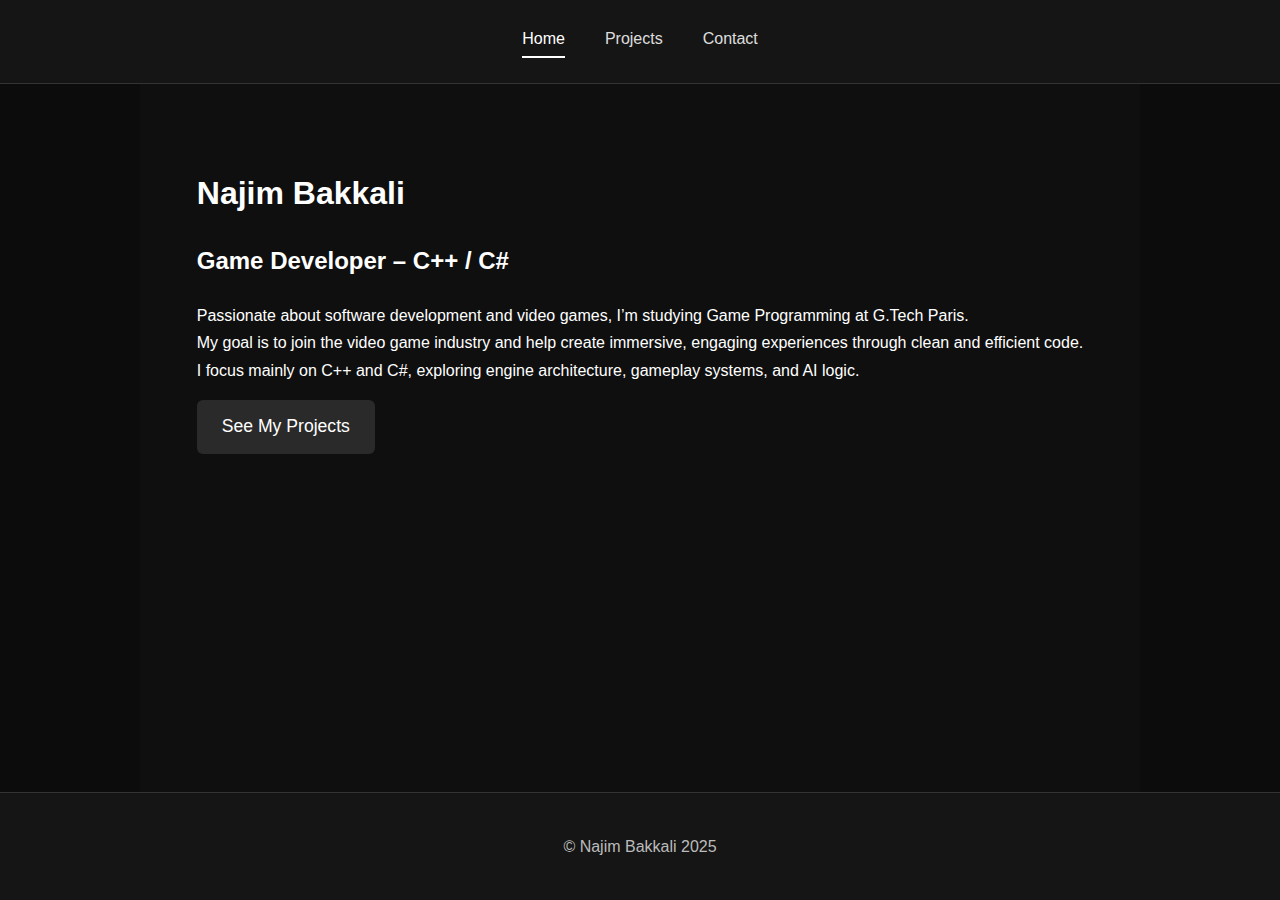
<file: index.html>
<!DOCTYPE html>
<html lang="en">
<head>
    <meta charset="UTF-8">
    <meta name="viewport" content="width=device-width, initial-scale=1.0">
    <title>Najim Bakkali | Game Developer</title>
    <link rel="stylesheet" href="css/style.css">
</head>
<body>
    <nav>
        <a href="index.html" class="active">Home</a>
        <a href="projects.html">Projects</a>
        <a href="contact.html">Contact</a>
    </nav>

    <main>
        <h1>Najim Bakkali</h1>
        <h2>Game Developer – C++ / C#</h2>
        <p>
            Passionate about software development and video games, I’m studying Game Programming at G.Tech Paris.<br>
            My goal is to join the video game industry and help create immersive, engaging experiences through clean and efficient code.<br>
            I focus mainly on C++ and C#, exploring engine architecture, gameplay systems, and AI logic.
        </p>
        <a href="projects.html" class="btn">See My Projects</a>
    </main>

    <footer>
        © Najim Bakkali 2025
    </footer>
</body>
</html>
</file>
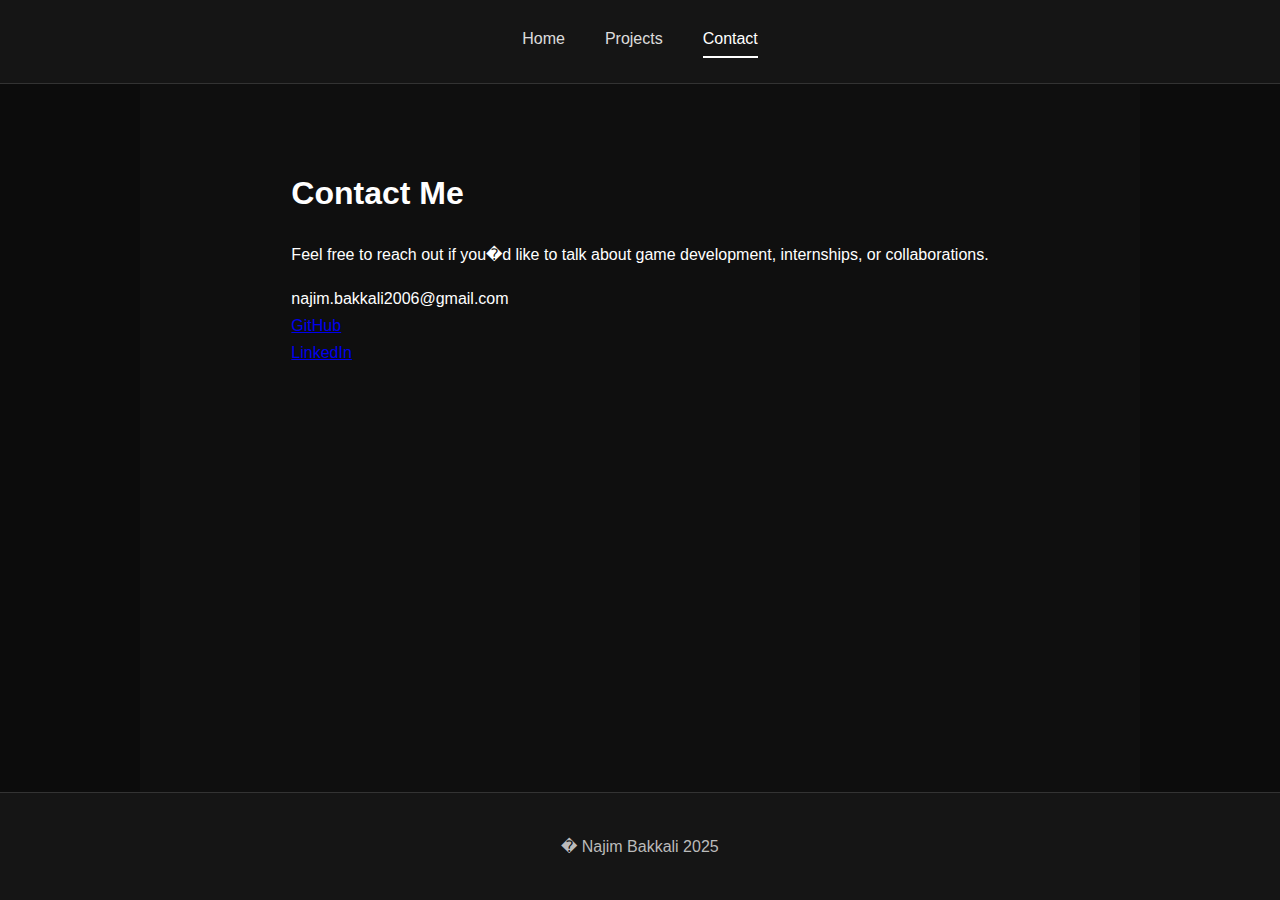
<file: contact.html>
<!DOCTYPE html>
<html lang="en">
<head>
    <meta charset="UTF-8" />
    <meta name="viewport" content="width=device-width, initial-scale=1.0" />
    <title>Contact | Najim Bakkali</title>
    <link rel="stylesheet" href="css/style.css" />
</head>
<body>
    <nav>
        <a href="index.html">Home</a>
        <a href="projects.html">Projects</a>
        <a href="contact.html" class="active">Contact</a>
    </nav>

    <main>
        <h1>Contact Me</h1>
        <p>
            Feel free to reach out if you�d like to talk about game development, internships, or collaborations.
        </p>
        <p>
            najim.bakkali2006@gmail.com<br>
            <a href="https://github.com/Najimandroid" target="_blank">GitHub</a><br>
            <a href="https://linkedin.com/in/najimbakkali" target="_blank">LinkedIn</a>
        </p>
    </main>
    <script>
        window.addEventListener('load', () => {
            document.body.classList.add('loaded');
        });
    </script>

    <footer>
        � Najim Bakkali 2025
    </footer>
</body>
</html>
</file>
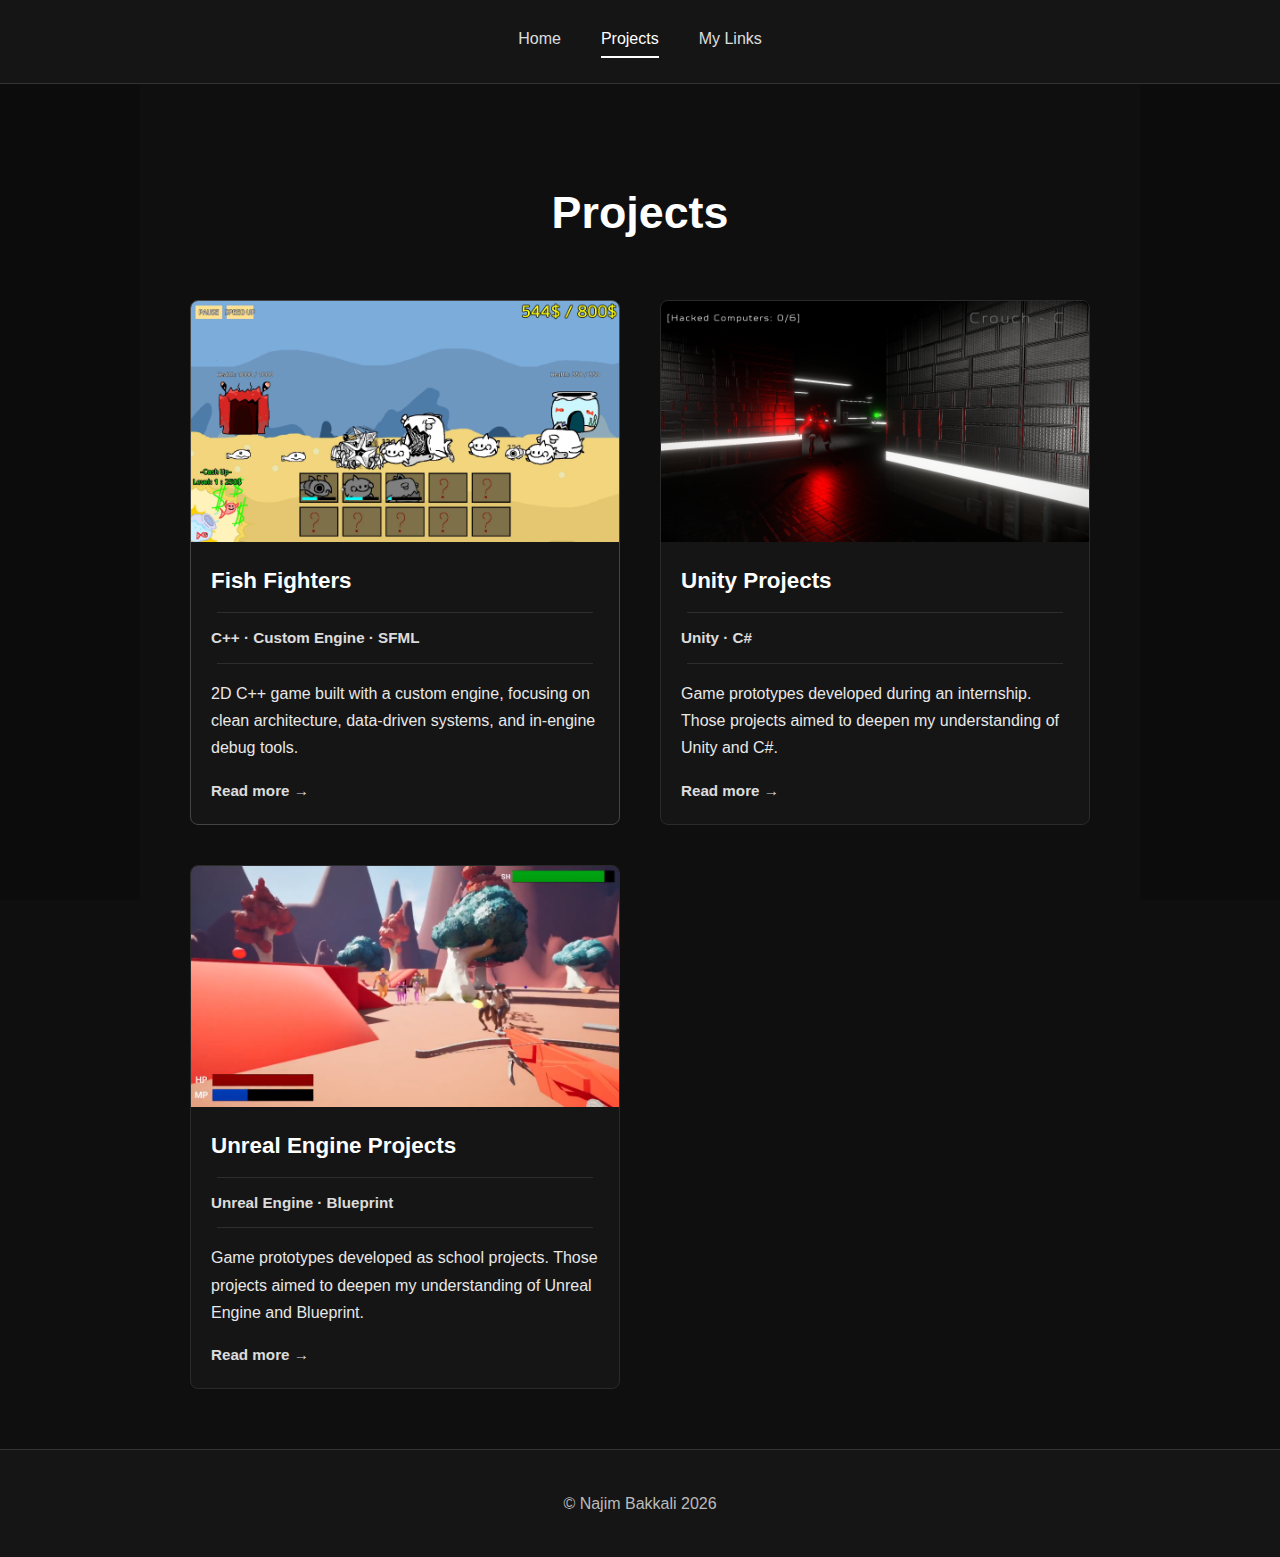
<file: projects.html>
<!DOCTYPE html>
<html lang="en">
<head>
    <meta charset="UTF-8">
    <meta name="viewport" content="width=device-width, initial-scale=1.0">
    <title>Projects | Najim Bakkali</title>
    <link rel="stylesheet" href="css/style.css">
</head>
<body>

    <nav>
        <a href="index.html">Home</a>
        <a href="projects.html" class="active">Projects</a>
        <a href="links.html">My Links</a>
    </nav>

    <main>
        <h1 class="project-title">Projects</h1>

        <section class="project-list">

            <!-- ================= PROJECT : FISH FIGHTERS ================= -->
            <a href="projects/project-fishfighters.html" class="project-card featured-project">
                <div class="project-thumbnail">
                    <img src="img/fishfighters_1.png" alt="Fish Fighters gameplay screenshot">
                </div>

                <div class="project-content">
                    <h3>Fish Fighters</h3>

                    <div class="project-divider"></div>

                    <div class="project-tech">
                        C++ · Custom Engine · SFML
                    </div>

                    <div class="project-divider"></div>

                    <p class="project-description">
                        2D C++ game built with a custom engine, focusing on clean architecture,
                        data-driven systems, and in-engine debug tools.
                    </p>

                    <span class="project-link">
                        Read more →
                    </span>
                </div>
            </a>

            <!-- ================= PROJECT : UNITY ================= -->
            <a href="projects/project-unity.html" class="project-card">
                <div class="project-thumbnail">
                    <img src="img/hacknescape_3.png" alt="Hack 'N Escape Screenshot">
                </div>

                <div class="project-content">
                    <h3>Unity Projects</h3>

                    <div class="project-divider"></div>

                    <div class="project-tech">
                        Unity · C#
                    </div>

                    <div class="project-divider"></div>

                    <p class="project-description">
                        Game prototypes developed during an internship. Those projects aimed
                        to deepen my understanding of Unity and C#.
                    </p>

                    <span class="project-link">
                        Read more →
                    </span>
                </div>
            </a>

            <!-- ================= PROJECT : UNREAL ================= -->
            <a href="projects/project-unreal.html" class="project-card">
                <div class="project-thumbnail">
                    <img src="img/arenashooter_1.png" alt="Arena Shooter Prototype Screenshot">
                </div>

                <div class="project-content">
                    <h3>Unreal Engine Projects</h3>

                    <div class="project-divider"></div>

                    <div class="project-tech">
                        Unreal Engine · Blueprint
                    </div>

                    <div class="project-divider"></div>

                    <p class="project-description">
                        Game prototypes developed as school projects. Those projects aimed
                        to deepen my understanding of Unreal Engine and Blueprint.
                    </p>

                    <span class="project-link">
                        Read more →
                    </span>
                </div>
            </a>

        </section>
    </main>

    <footer>
        © Najim Bakkali 2026
    </footer>

</body>
</html>
</file>
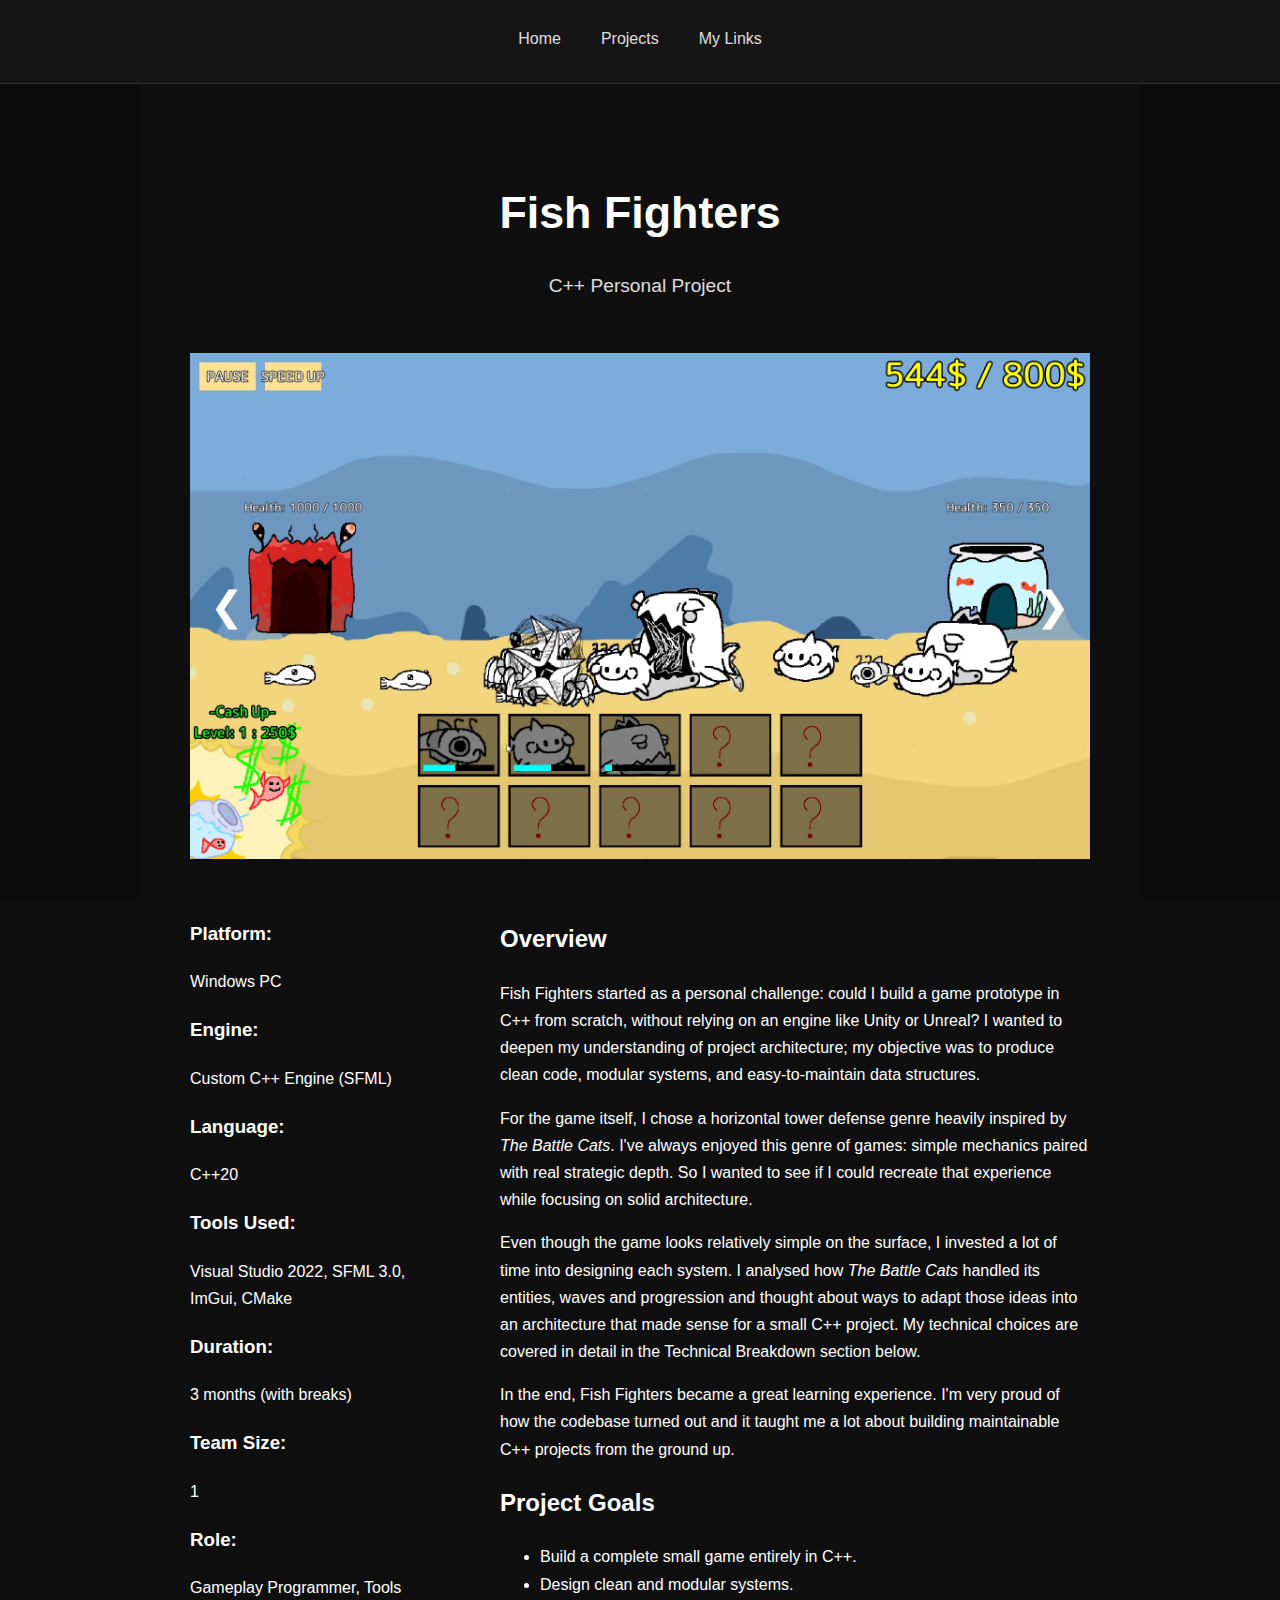
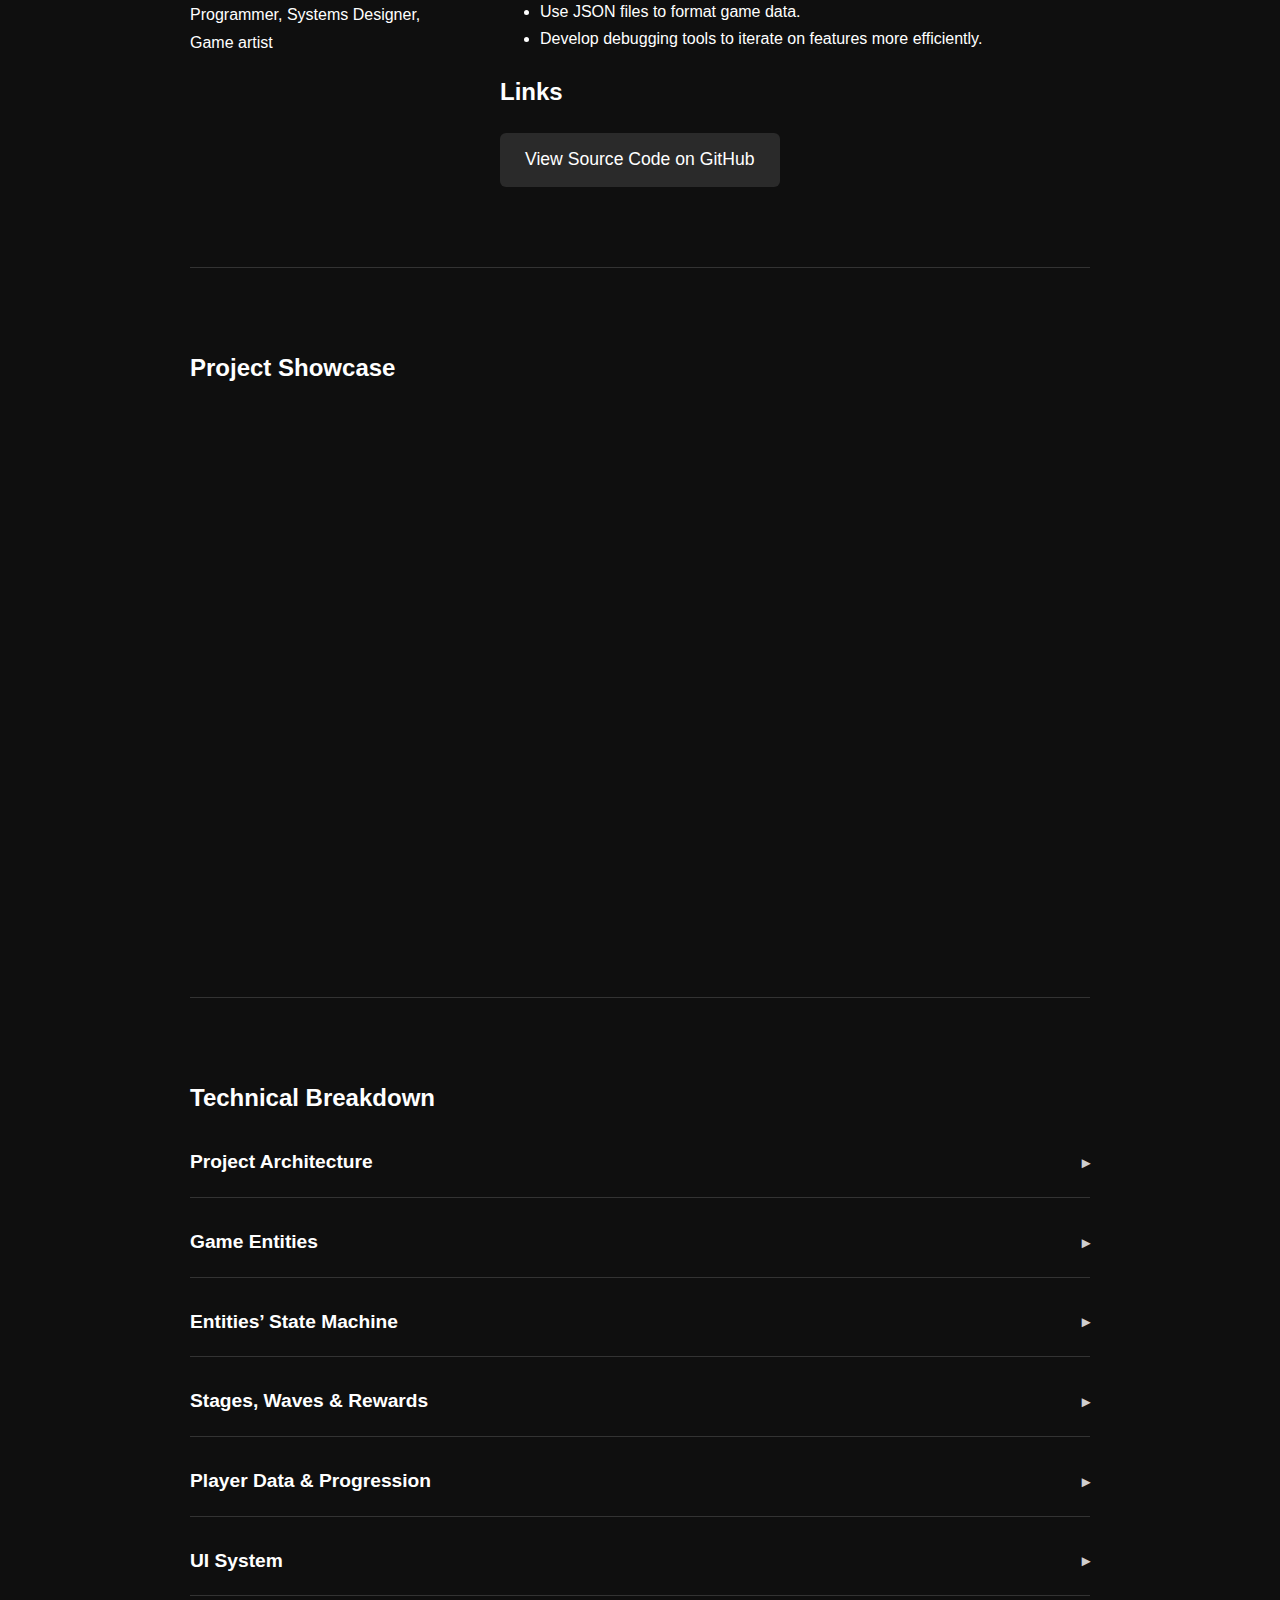
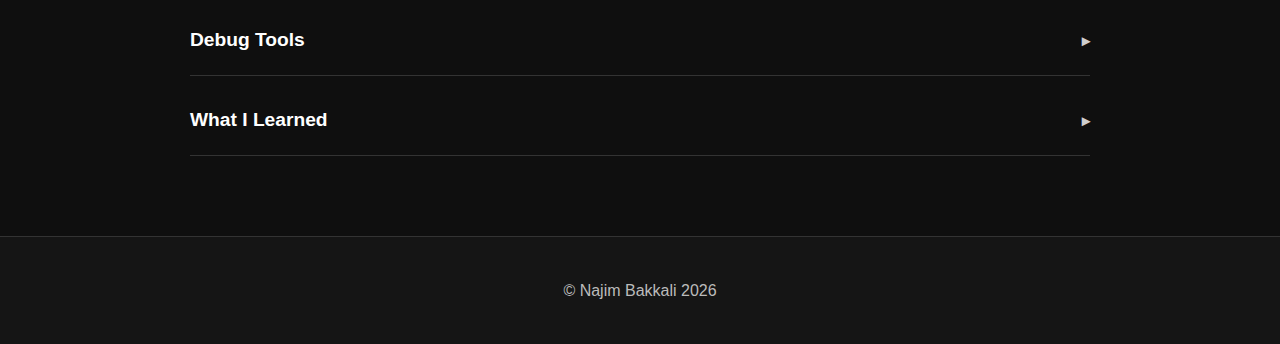
<file: projects/project-fishfighters.html>
<!DOCTYPE html>
<html lang="en">
<head>
    <meta charset="UTF-8">
    <meta name="viewport" content="width=device-width, initial-scale=1.0">
    <title>Fish Fighters | Najim Bakkali</title>
    <link rel="stylesheet" href="../css/style.css">
</head>

<body class="project-page">

    <nav>
        <a href="../index.html">Home</a>
        <a href="../projects.html">Projects</a>
        <a href="../links.html">My Links</a>
    </nav>

    <main>

        <!-- ========================= -->
        <!--        HEADER SECTION     -->
        <!-- ========================= -->
        <section class="project-header">

            <h1 class="project-title">Fish Fighters</h1>
            <p class="project-subtitle">C++ Personal Project</p>

            <!-- IMAGE CAROUSEL -->
            <div class="carousel-container">

                <input type="radio" name="slides" id="slide1" checked>
                <input type="radio" name="slides" id="slide2">
                <input type="radio" name="slides" id="slide3">
                <input type="radio" name="slides" id="slide4">

                <div class="carousel-track">

                    <div class="carousel-slide">
                        <img src="../img/fishfighters_1.png" alt="Fish Fighters Gameplay">
                    </div>

                    <div class="carousel-slide">
                        <img src="../img/fishfighters_4.png" alt="Fish Fighters Gameplay">
                    </div>

                    <div class="carousel-slide">
                        <img src="../img/fishfighters_3.png" alt="Fish Fighters Menus">
                    </div>

                    <div class="carousel-slide">
                        <img src="../img/fishfighters_2.png" alt="Fish Fighters Menus">
                    </div>

                </div>

                <!-- Arrows -->
                <label for="slide4" class="carousel-arrow left-arrow left1">&#10094;</label>
                <label for="slide2" class="carousel-arrow right-arrow right1">&#10095;</label>

                <label for="slide1" class="carousel-arrow left-arrow left2">&#10094;</label>
                <label for="slide3" class="carousel-arrow right-arrow right2">&#10095;</label>

                <label for="slide2" class="carousel-arrow left-arrow left3">&#10094;</label>
                <label for="slide4" class="carousel-arrow right-arrow right3">&#10095;</label>

                <label for="slide3" class="carousel-arrow left-arrow left3">&#10094;</label>
                <label for="slide1" class="carousel-arrow right-arrow right3">&#10095;</label>

            </div>


            <div class="project-info-layout">

                <!-- SIDEBAR TECH INFO -->
                <aside class="project-sidebar">

                    <h3>Platform:</h3>
                    <p>Windows PC</p>

                    <h3>Engine:</h3>
                    <p>Custom C++ Engine (SFML)</p>

                    <h3>Language:</h3>
                    <p>C++20</p>

                    <h3>Tools Used:</h3>
                    <p>Visual Studio 2022, SFML 3.0, ImGui, CMake</p>

                    <h3>Duration:</h3>
                    <p>3 months (with breaks)</p>

                    <h3>Team Size:</h3>
                    <p>1</p>

                    <h3>Role:</h3>
                    <p>Gameplay Programmer, Tools Programmer, Systems Designer, Game artist</p>

                </aside>

                <!-- OVERVIEW -->
                <section class="project-overview">

                    <h2>Overview</h2>

                    <p>
                        Fish Fighters started as a personal challenge: could I build a game prototype in C++
                        from scratch, without relying on an engine like Unity or Unreal?
                        I wanted to deepen my understanding of project architecture; my objective was to produce clean code,
                        modular systems, and easy-to-maintain data structures.
                    </p>

                    <p>
                        For the game itself, I chose a horizontal tower defense genre heavily inspired by
                        <em>The Battle Cats</em>. I've always enjoyed this genre of games: simple mechanics paired with real
                        strategic depth. So I wanted to see if I could recreate that experience while focusing on solid architecture.
                    </p>

                    <p>
                        Even though the game looks relatively simple on the surface, I invested a lot of time into designing each system.
                        I analysed how <em>The Battle Cats</em> handled its entities, waves and progression and thought about
                        ways to adapt those ideas into an architecture that made sense for a small C++ project.
                        My technical choices are covered in detail in the Technical Breakdown section below.
                    </p>

                    <p>
                        In the end, Fish Fighters became a great learning experience. I'm very proud of how the codebase turned out
                        and it taught me a lot about building maintainable C++ projects from the ground up.
                    </p>

                    <h2>Project Goals</h2>

                    <ul>
                        <li>Build a complete small game entirely in C++.</li>
                        <li>Design clean and modular systems.</li>
                        <li>Use JSON files to format game data.</li>
                        <li>Develop debugging tools to iterate on features more efficiently.</li>
                    </ul>

                    <h2>Links</h2>

                    <a href="https://github.com/Najimandroid/Fish_Fighters"
                       class="btn" target="_blank">
                        View Source Code on GitHub
                    </a>

                </section>

            </div>

        </section>

        <hr class="section-divider">


        <!-- ========================= -->
        <!--       VIDEO SECTION       -->
        <!-- ========================= -->
        <section class="project-video">

            <h2>Project Showcase</h2>

            <div class="video-wrapper">
                <iframe width="100%" height="500"
                        src="https://www.youtube.com/embed/7VUwGPTDFgE"
                        title="Fish Fighters Gameplay Video"
                        frameborder="0"
                        allowfullscreen>
                </iframe>
            </div>

        </section>

        <hr class="section-divider">


        <!-- ========================= -->
        <!--      TECHNICAL SECTION    -->
        <!-- ========================= -->
        <section>

            <h2>Technical Breakdown</h2>

            <details class="technical-section">
                <summary>Project Architecture</summary>
                <div class="technical-content">

                    <p>
                        From the beginning, Fish Fighters was designed as more than just a playable prototype.
                        The main objective was to build a clean and maintainable C++ project, where each system
                        has a clear responsibility and interacts with others in a predictable way.
                    </p>

                    <p>
                        Instead of relying on a game engine, the project is structured around small,
                        well-defined systems: entities, stages, UI, player data, and rendering.
                        Each of these systems owns its data and exposes only what is necessary to the rest of the game.
                    </p>

                    <p>
                        A strong emphasis was placed on data-driven design. Most gameplay content
                        (units, enemies, stages, progression) is defined through JSON files rather than hardcoded values.
                        This keeps the C++ code focused on logic and behavior, while balancing and content iteration
                        happen at the data level.
                    </p>

                    <p>
                        The architecture also favors simplicity over over-engineering.
                        Systems communicate directly when needed, without complex messaging layers or heavy abstractions.
                        This keeps the codebase easy to read, debug, and extend — especially important for a solo project.
                    </p>

                    <p>
                        Overall, the project architecture reflects my initial goal:
                        learning how to structure a real C++ game project from scratch,
                        while keeping the code modular, readable, and reusable for future projects.
                    </p>

                </div>
            </details>

            <details class="technical-section">
                <summary>Game Entities</summary>
                <div class="technical-content">

                    <p>
                        One of my main goals was to avoid having separate classes for enemies and player units.
                        In practice, they behave almost identically during battle and share most of their parameters.
                        Maintaining two distinct class hierarchies would have meant duplicating a lot of logic.
                    </p>

                    <p>
                        To solve this, I designed a single entity class capable of representing anything on the battlefield:
                        <code>BattleEntity</code>. Player units and enemies are implemented as derived classes
                        (<code>BattleUnit</code> and <code>BattleEnemy</code>), mainly to handle construction logic
                        and small differences in their <code>update(float deltaTime)</code> behavior.
                    </p>

                    <h3>A Single Source of Truth: EntityData</h3>

                    <p>
                        Every entity is built from an <code>EntityData</code> structure loaded from a JSON file.
                        This structure contains all the static parameters that define an entity’s behavior: health,
                        attack damage, movement speed, texture path, etc.
                    </p>

                    <p>
                        This data never changes at runtime. Instead, each <code>BattleEntity</code> holds a reference
                        to its corresponding <code>EntityData</code>, retrieved through a unique UID.
                        As a result, all entities of the same type share the same immutable data, which reduces memory
                        usage and keeps behavior consistent.
                    </p>

                    <p>
                        Dynamic values such as current health, magnification, or unit level are handled separately at
                        runtime. This creates a clear separation between base stats and gameplay stats, which made the
                        system easier to reason about and safer to extend.
                    </p>

                    <p>
                        With this setup, adding a new unit or enemy only requires a new JSON entry.
                        No additional C++ code is needed.
                    </p>
                </div>
            </details>

            <details class="technical-section">
                <summary>Entities’ State Machine</summary>
                <div class="technical-content">

                    <p>
                        Each <code>BattleEntity</code> in the game is controlled by its own <code>StateMachine</code>.
                        The entity itself does not contain any complex behaviour logic: it only holds a reference to
                        its state machine and delegates updates to it. This keeps the <code>BattleEntity</code> class
                        small and focused on data rather than decision-making.
                    </p>

                    <h3>Why a State Machine?</h3>

                    <p>
                        This system was not part of my initial design. At first, I tried to handle all behaviour
                        directly inside <code>BattleEntity::update()</code> using a large <code>switch</code> statement.
                        Very quickly, this approach became hard to read and difficult to maintain. The update function
                        kept growing, transitions were unclear, and I had to rely on hacks (including <code>goto</code>)
                        just to make certain behaviours work correctly.
                    </p>

                    <p>
                        This direction clearly went against my original goal of writing clean and modular code.
                        To fix this, I decided to extract all behaviour logic into a dedicated <code>StateMachine</code>
                        class.
                    </p>

                    <h3>StateMachine Design</h3>

                    <p>
                        The <code>StateMachine</code> owns exactly one active state at a time through a
                        <code>std::unique_ptr&lt;BaseState&gt;</code>. Each <code>BattleEntity</code> creates its own
                        state machine, which means states are never shared between entities.
                    </p>

                    <p>
                        The state machine also keeps weak references to its owner (<code>BattleEntity</code>) and
                        the current <code>Stage</code>. These references are stored as <code>std::weak_ptr</code>
                        because the state machine should never control their lifetime; it only needs access to them
                        to query information or trigger transitions.
                    </p>

                    <p>
                        Every frame, the entity simply calls:
                    </p>

                    <pre><code>stateMachine->update_state(deltaTime);</code></pre>

                    <p>
                        The state machine then forwards the update to the currently active state.
                    </p>

                    <h3>States and Lifecycle</h3>

                    <p>
                        All states inherit from a common base class called <code>BaseState</code>.
                        Each state follows the same simple lifecycle:
                    </p>

                    <ul>
                        <li><code>enter()</code>: called once when the state becomes active.</li>
                        <li><code>perform(float deltaTime)</code>: called every frame while the state is active.</li>
                        <li><code>exit()</code>: called once when the state is replaced.</li>
                    </ul>

                    <p>
                        This strict lifecycle made behaviour transitions much easier to reason about.
                        There is no ambiguity about when a state starts or ends, and no state can accidentally
                        leak logic into another one.
                    </p>

                    <p>
                        The game currently uses five states:
                        <code>IdleState</code>, <code>WalkState</code>, <code>AttackState</code>, <code>KnockbackState</code>
                        and <code>DeadState</code>.
                        Each state is small and focused on a single responsibility.
                    </p>

                    <h3>Example: IdleState</h3>

                    <p>
                        <code>IdleState</code> is a good example of how states are used in practice.
                        Its job is simply to wait and evaluate the current situation.
                        During its <code>perform()</code> call, it checks for nearby enemies, attack cooldowns,
                        health conditions, and decides what the next state should be.
                    </p>

                    <p>
                        Depending on the context, <code>IdleState</code> can trigger transitions such as:
                    </p>

                    <ul>
                        <li>Switch to <code>AttackState</code> if an enemy is in range.</li>
                        <li>Switch to <code>WalkState</code> if no target is available.</li>
                        <li>Switch to <code>KnockbackState</code> if the entity takes a strong hit.</li>
                        <li>Switch to <code>DeadState</code> if health reaches zero.</li>
                    </ul>

                    <p>
                        Because all transitions go through the state machine, the flow of behaviour stays
                        explicit and easy to debug. At any moment, I can know exactly what an entity is doing
                        just by checking its active state.
                    </p>

                    <h3>Why this approach worked better</h3>

                    <p>
                        Moving behaviour logic out of <code>BattleEntity</code> and into a state machine
                        drastically improved code readability. The entity update function became short again,
                        states became easy to test in isolation, and adding new behaviour no longer required
                        touching existing logic.
                    </p>

                    <p>
                        This system also fits well with the rest of the architecture.
                        Since behaviour is driven by <code>EntityData</code>, the same states can be reused
                        for both enemies and player units without special cases.
                        Overall, this was one of the most important refactors of the project and had a big
                        impact on code quality.
                    </p>

                </div>
            </details>

            <details class="technical-section">
                <summary>Stages, Waves & Rewards</summary>
                <div class="technical-content">

                    <p>
                        Levels in Fish Fighters are fully data-driven. In the same way that entities are defined
                        by <code>EntityData</code>, each level is described by a <code>StageData</code> structure
                        loaded from a JSON file. This structure acts as a blueprint for the entire stage.
                    </p>

                    <p>
                        <code>StageData</code> defines all the static rules of a level: enemy and unit limits,
                        base health, battlefield length, background visuals, enemy waves, and rewards.
                        At runtime, the <code>Stage</code> class is initialized from this data and uses it
                        to control the flow of the level without hardcoded values.
                    </p>

                    <h3>Loading a Stage</h3>

                    <p>
                        All <code>StageData</code> instances are loaded by the <code>DataLoader</code> and stored
                        using a unique UID. When a level is selected, the <code>Stage</code> simply requests
                        the corresponding data and initializes itself accordingly: bases are spawned,
                        limits are set, visuals are loaded, and enemy wave data is copied for runtime use.
                    </p>

                    <p>
                        This design keeps the <code>Stage</code> class generic. Adding a new level only requires
                        creating a new JSON entry; no gameplay code needs to be modified.
                    </p>

                    <h3>Enemy Waves with EnemyStageData</h3>

                    <p>
                        Enemy waves are handled through <code>EnemyStageData</code>.
                        Each instance represents a single enemy type spawning during the stage.
                        You can think of it as a small enemy spawner with its own rules and internal state.
                    </p>

                    <p>
                        An <code>EnemyStageData</code> defines:
                    </p>

                    <ul>
                        <li>Which enemy to spawn (via its EntityData UID).</li>
                        <li>When spawning starts and how often enemies respawn.</li>
                        <li>How many enemies should spawn (or infinite spawning).</li>
                        <li>Optional conditions such as base health thresholds.</li>
                        <li>Magnification values for enemy health and attack.</li>
                        <li>Special flags like generating a boss shockwave on spawn or bypassing enemy limits.</li>
                    </ul>

                    <p>
                        During <code>Stage::update()</code>, the stage iterates over all
                        <code>EnemyStageData</code> objects every frame.
                        Each one keeps track of its own timers and counters
                        (<code>currentTimer</code>, <code>spawnedCount</code>, <code>hasStarted</code>).
                    </p>

                    <p>
                        If all conditions are met — time elapsed, base health threshold reached,
                        respawn timer ready, and spawn amount not exceeded — the stage spawns
                        a new <code>BattleEnemy</code>.
                        Because each wave manages its own runtime state, multiple waves can run
                        simultaneously without complex control logic.
                    </p>

                    <p>
                        This approach allows for unique level creation:
                        early pressure, delayed enemies, infinite spawns, or late-stage bosses
                        can all be created purely through data.
                    </p>

                    <h3>Rewards System</h3>

                    <p>
                        Each stage also defines a list of <code>RewardData</code>.
                        These rewards are granted to the player when the enemy base is destroyed.
                        A stage can give currency, unlock new units, or both.
                    </p>

                    <p>
                        <code>RewardData</code> is intentionally simple.
                        It only specifies the reward type and the associated value
                        (amount of currency or unit UID).
                        The <code>Stage</code> is responsible for detecting victory and
                        passing these rewards to the player progression system.
                    </p>

                    <p>
                        This keeps rewards flexible and easy to extend while avoiding any
                        coupling between level logic and player data management.
                        More details about how rewards are applied can be found in the next section.
                    </p>

                    <h3>Why this design works</h3>

                    <p>
                        By separating stage logic from stage data, level design becomes fast and safe.
                        Enemy pacing, difficulty, and rewards can be adjusted by editing JSON files
                        instead of recompiling the project.
                    </p>

                    <p>
                        The <code>Stage</code> class remains a runtime orchestrator:
                        it updates timers, checks conditions, spawns entities, and manages the battlefield.
                        All decisions come from data, which keeps the codebase clean, modular,
                        and aligned with the project’s original goals.
                    </p>

                </div>
            </details>

            <details class="technical-section">
                <summary>Player Data & Progression</summary>
                <div class="technical-content">

                    <p>
                        All player-related information is centralized in a single class called
                        <code>PlayerData</code>. This class is responsible for storing everything
                        that should persist between play sessions: owned units, upgrades,
                        equipped units, currency, and overall progression.
                    </p>

                    <p>
                        The goal was to have one clear source of truth for the player state,
                        instead of spreading this logic across UI, gameplay, and menu systems.
                        Any system that needs player information goes through <code>PlayerData</code>.
                    </p>

                    <h3>Units Management</h3>

                    <p>
                        <code>PlayerData</code> keeps track of all owned units using their UID.
                        For each unit, it stores the current level and the active form.
                        Units can also be equipped into one of ten slots, which directly
                        defines what the player can deploy during a stage.
                    </p>

                    <p>
                        Some units are unlocked as stage rewards but are not immediately usable.
                        When this happens, the unit is added to a "waiting to be unlocked" list:
                        the player has discovered the unit, but still needs to purchase it in the shop
                        before being able to deploy it.
                    </p>

                    <p>
                        This creates a clean separation between unlocking a unit through progression
                        and actually obtaining it through gameplay economy, without introducing
                        special-case logic in the unit or reward systems.
                    </p>

                    <h3>Currency</h3>

                    <p>
                        The game uses a single currency: shells.
                        <code>PlayerData</code> handles all shell gains and spending,
                        ensuring that currency logic stays centralized and consistent.
                        This also makes it easy to add costs for upgrades, units, or future features.
                    </p>

                    <h3>Progression Tracking</h3>

                    <p>
                        Player progression is tracked through completed stages and chapters.
                        When a stage is completed, <code>PlayerData</code> marks it as cleared
                        and applies the rewards defined in the corresponding <code>StageData</code>.
                    </p>

                    <p>
                        Chapters are handled in a similar way: entering a chapter updates
                        the current chapter state, and completing all required stages marks
                        the chapter as completed. This data is later used by the world map UI
                        to determine what content is available.
                    </p>

                    <h3>Saving and Loading</h3>

                    <p>
                        All player data is serialized into a <code>player.json</code> file.
                        The <code>DataLoader</code> loads this file when the game starts and
                        writes it back to disk when the game closes.
                    </p>

                    <p>
                        This allows the player to keep their progression, unlocked units,
                        and currency even after quitting the game. I intentionally did not
                        add any encryption or encoding layer: for a small personal project,
                        readability and simplicity were more important than data protection.
                    </p>

                    <h3>Why this design works</h3>

                    <p>
                        Keeping all player-related data in a dedicated class makes the system
                        easy to reason about and easy to extend. Adding a new progression feature
                        usually means extending <code>PlayerData</code>, without touching gameplay
                        or rendering code.
                    </p>

                    <p>
                        Combined with the data-driven stage and entity systems, this approach
                        results in a clean separation between gameplay logic and persistent data,
                        which fits well with the overall architecture of the project.
                    </p>

                </div>
            </details>

            <details class="technical-section">
                <summary>UI System</summary>
                <div class="technical-content">

                    <p>
                        The UI system was built entirely from scratch with one main objective: stay simple while being flexible enough
                        to cover every screen in the game. Even though the visuals are relatively minimal, I wanted a system that
                        would be easy to extend, easy to reuse, and quick to work with.
                    </p>

                    <h4>Overall Architecture</h4>

                    <p>
                        The system is centered around a single <code>UIManager</code> that owns and updates all active UI elements.
                        Its role is to:
                    </p>

                    <p>
                        • Create and destroy UI layouts depending on the current screen<br>
                        • Update and render every UI element<br>
                        • Forward input events to the relevant widgets<br>
                        • Act as the bridge between UI and game systems
                    </p>

                    <p>
                        Each menu or screen (fish tank, upgrades, equip menu, battle HUD, victory/defeat screens) is generated
                        through a dedicated <code>generate_...()</code> function. Switching menus simply means clearing the current
                        elements and creating a new layout.
                    </p>

                    <h4>UIElement Base Class</h4>

                    <p>
                        All UI widgets inherit from a common base class called <code>UIElement</code>. This class defines the shared
                        behavior every widget needs:
                    </p>

                    <p>
                        • Position and size<br>
                        • Visibility<br>
                        • Update and render methods<br>
                        • Optional input handling<br>
                        • Screen-space or world-space rendering
                    </p>

                    <p>
                        This keeps the UIManager completely agnostic of widget types. It simply updates, renders, and dispatches
                        events to whatever elements are currently active.
                    </p>

                    <h4>Reusable Widget Building Blocks</h4>

                    <p>
                        To avoid rewriting the same logic over and over, I created a small set of reusable widget types derived
                        from <code>UIElement</code>:
                    </p>

                    <p>
                        • <strong>UIButtonElement</strong>: handles mouse interaction and click callbacks<br>
                        • <strong>UITextElement</strong>: displays dynamic text values<br>
                        • <strong>UITextureElement</strong>: renders images and icons
                    </p>

                    <p>
                        These classes encapsulate common behavior such as click detection, text centering, or texture scaling.
                        More specific widgets can then be created by composition or inheritance without reimplementing logic.
                    </p>

                    <p>
                        For example, creating a new button never requires rewriting input detection. I only need to instantiate
                        a <code>UIButtonElement</code>, configure its visuals, and attach a callback.
                    </p>

                    <h4>Input Handling</h4>

                    <p>
                        Input events are forwarded by the UIManager to all active UI elements. Each widget decides whether it
                        cares about the event or not.
                    </p>

                    <p>
                        This keeps the input system simple and avoids complex propagation rules. Widgets that do not require
                        interaction simply ignore events, while buttons or interactive elements react only to relevant inputs.
                    </p>

                    <h4>World-space & Screen-space UI</h4>

                    <p>
                        The system supports both screen-space UI (menus, HUD) and world-space UI (elements attached to the game
                        world, such as base health indicators).
                    </p>

                    <p>
                        This is handled through a simple flag on each <code>UIElement</code>. During rendering, the UIManager
                        switches between the UI camera and the world camera accordingly.
                    </p>

                    <h4>Why This System Worked Well</h4>

                    <p>
                        The final result is a modular and efficient UI framework that was easy to work with throughout development.
                        Creating a new menu usually meant adding a single <code>generate_...()</code> function and assembling widgets
                        like building blocks.
                    </p>

                    <p>
                        I was able to reuse this exact system during a game jam. In less than an hour, I had a fully functional UI
                        for a new SFML project, which confirmed that the design was not tied to this game specifically.
                    </p>

                    <p>
                        Building this UI system from scratch helped me understand the trade-offs behind engine UI frameworks and
                        showed me that, for small projects, a simple and well-structured solution is often more productive than
                        a heavy abstraction layer.
                    </p>

                </div>
            </details>

            <details class="technical-section">
                <summary>Debug Tools</summary>
                <div class="technical-content">

                    <p>
                        To help with development and iteration, I integrated a small set of debug tools using
                        <strong>ImGui</strong>. These tools are strictly available in <strong>Debug mode</strong>
                        and are completely disabled in Release builds, meaning the game can be played normally
                        without any debug interface.
                    </p>

                    <p>
                        The goal was not to build a full editor, but rather a practical set of utilities that
                        allow testing gameplay systems quickly without modifying code or restarting the game.
                    </p>

                    <h4>Current Features</h4>

                    <p>
                        At the moment, the debug UI provides:
                    </p>

                    <p>
                        • Real-time performance information (FPS, delta time)<br>
                        • Game pause and frame-by-frame stepping<br>
                        • Quick level loading by stage ID<br>
                        • Live modification of player data (such as granting currency)<br>
                        • Manual spawning of units and enemies with configurable parameters
                    </p>

                    <p>
                        Enemy spawning tools allow adjusting magnification values (HP and attack),
                        forcing layers, bypassing enemy limits, and spawning boss variants.
                        This makes it possible to stress-test combat scenarios instantly.
                    </p>

                    <h4>Debug-Only by Design</h4>

                    <p>
                        The entire system is wrapped behind a compile-time flag (<code>DEBUG_MODE</code>).
                        This keeps debug code isolated from production logic and ensures there is no runtime
                        overhead or accidental exposure in the final build.
                    </p>

                    <h4>Why This Matters</h4>

                    <p>
                        Having these tools dramatically speeds up iteration. Features can be tested in isolation,
                        edge cases can be reproduced easily, and balance tweaks can be evaluated without
                        awkward code hacks or temporary logic.
                    </p>

                    <p>
                        Although the debug system is still evolving, it already proved invaluable during development.
                        More tools will be added over time as new systems require inspection or control, but even in its
                        current state, it plays a key role in maintaining a fast and comfortable development workflow.
                    </p>

                </div>
            </details>

            <details class="technical-section">
                <summary>What I Learned</summary>
                <div class="technical-content">

                    <p>
                        This project taught me far more than just how to make a game.
                        While I had already worked on fairly ambitious school projects,
                        this was the first time I tackled a project of this scale entirely on my own.
                        Designing, implementing, and maintaining every system myself
                        gave me a much deeper understanding of how a complete C++ codebase comes together.
                    </p>

                    <p>
                        One of the biggest lessons was project architecture.
                        I learned how important clear responsibilities, modular systems,
                        and consistent design choices are when a codebase starts to grow.
                        Many problems I encountered were not gameplay issues, but structural ones,
                        and solving them pushed me to rethink how I organized my code.
                    </p>

                    <p>
                        I also learned how to store and manage game data properly.
                        Using JSON files for units, stages, and player progression helped me separate
                        data from logic and made iteration much faster and cleaner.
                        This approach completely changed how I think about scalability and maintainability.
                    </p>

                    <p>
                        From a C++ perspective, this project was an excellent training ground.
                        Working with smart pointers, ownership rules, and system boundaries
                        made me much more aware of memory management and design trade-offs.
                        I can clearly feel a difference in technical maturity between the start
                        and the end of the project.
                    </p>

                    <p>
                        The code is not perfect, and it was never meant to be.
                        What matters most is that it represents a solid learning experience
                        and a strong foundation for future projects.
                        I am genuinely proud of the result and feel ready to take on
                        more ambitious challenges moving forward.
                    </p>

                </div>
            </details>

        </section>

    </main>

    <footer>
        © Najim Bakkali 2026
    </footer>

</body>
</html>
</file>
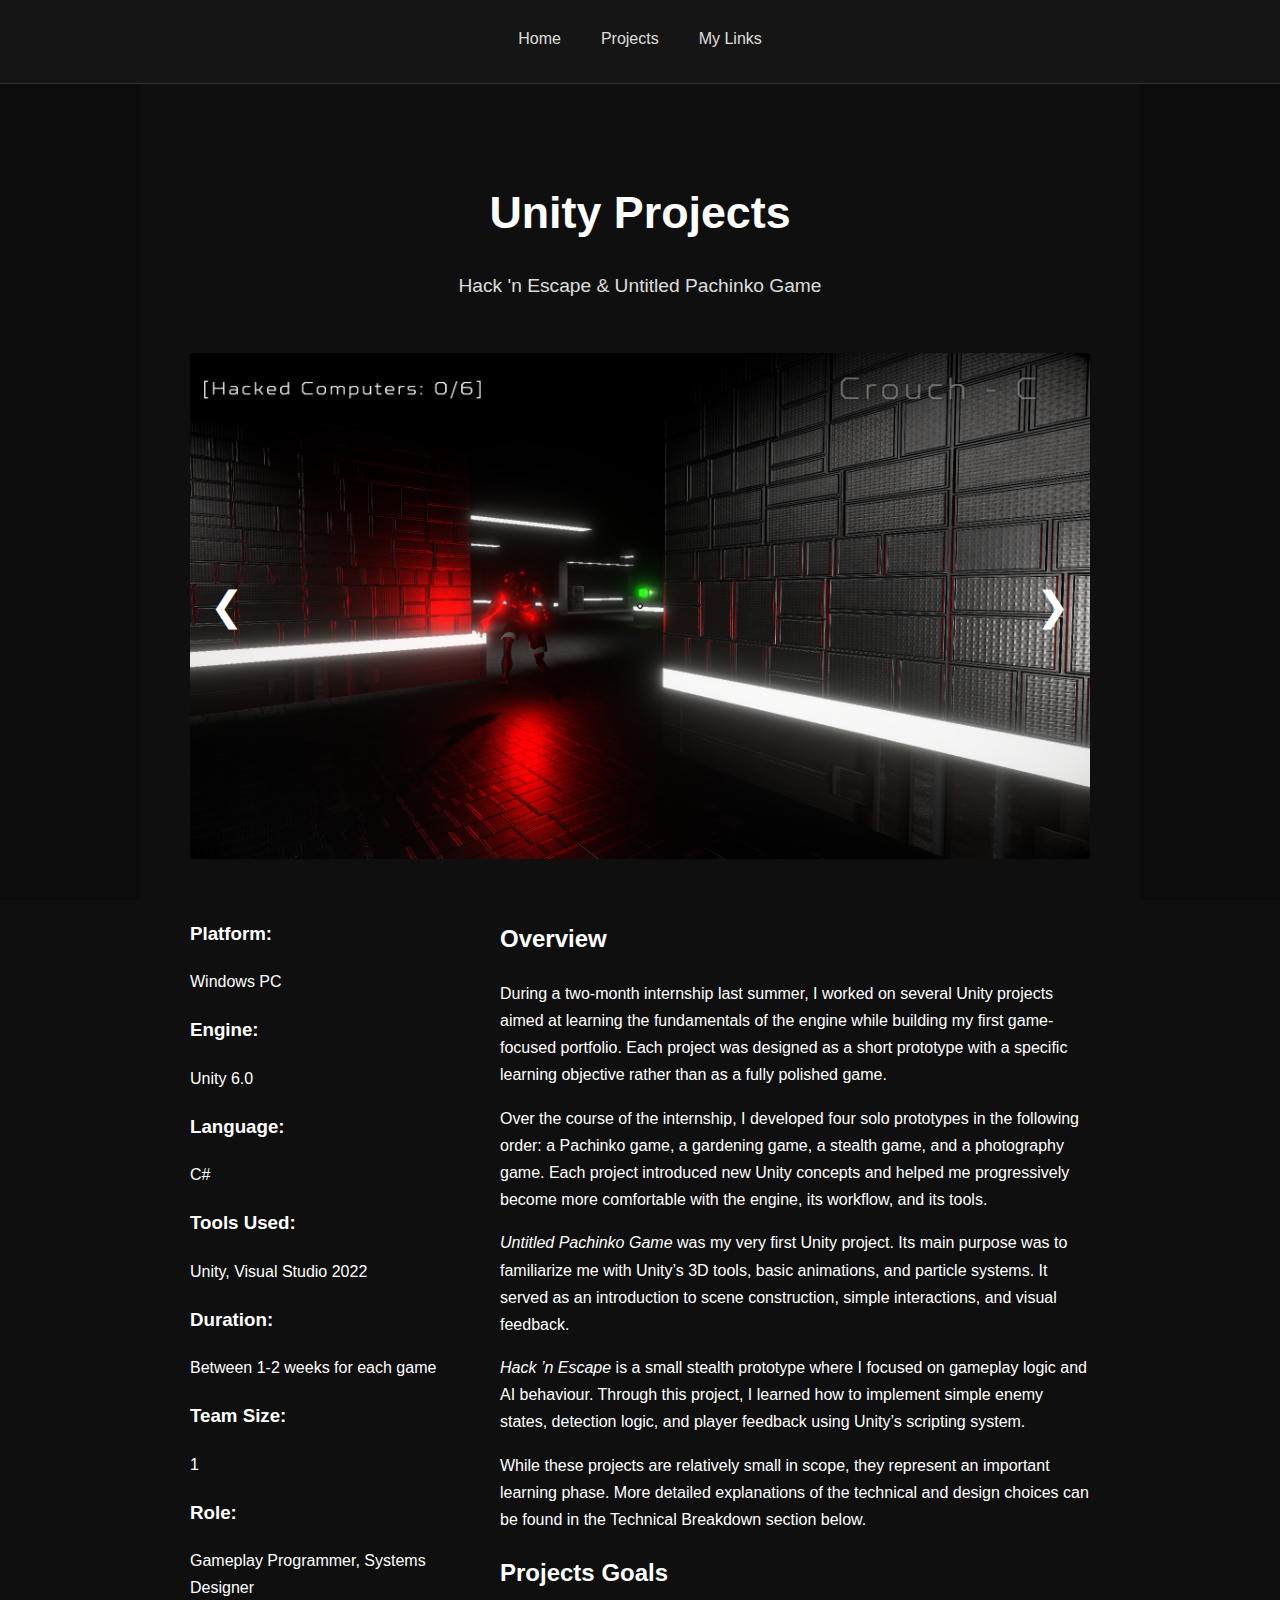
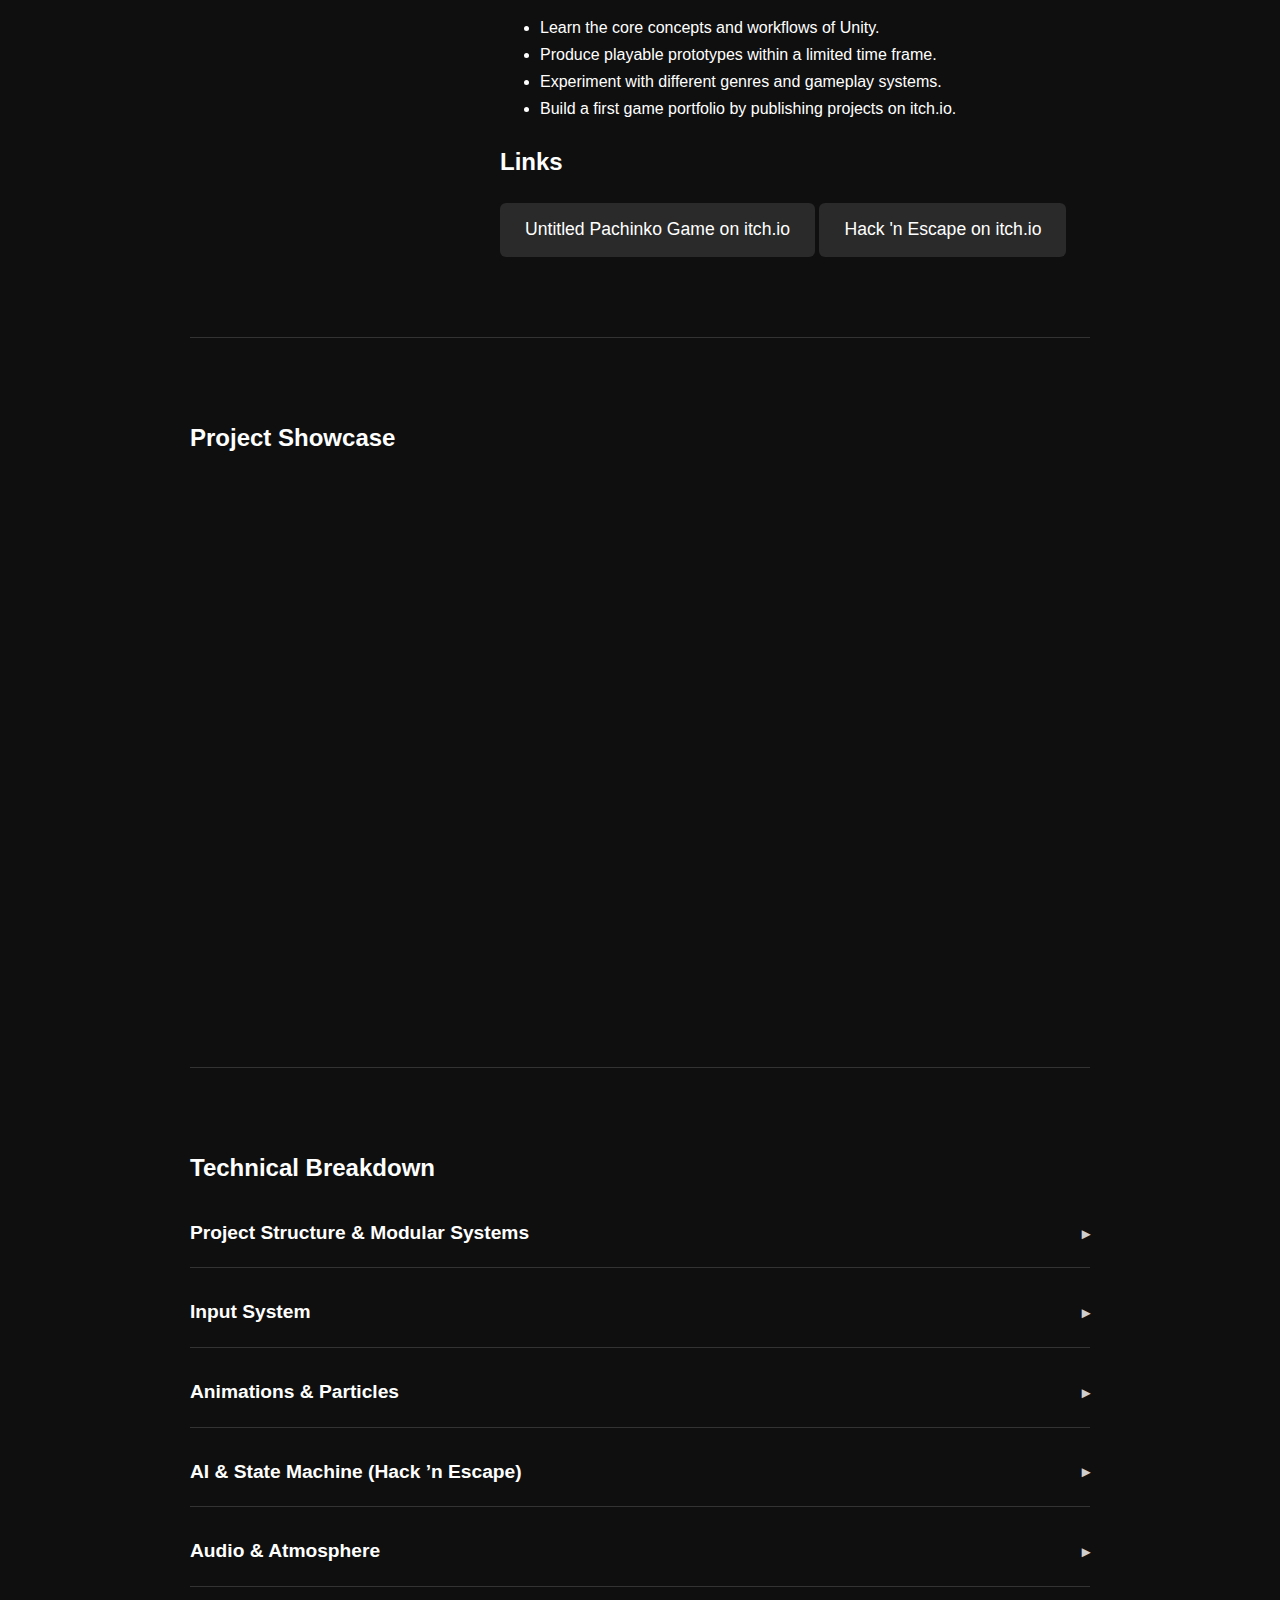
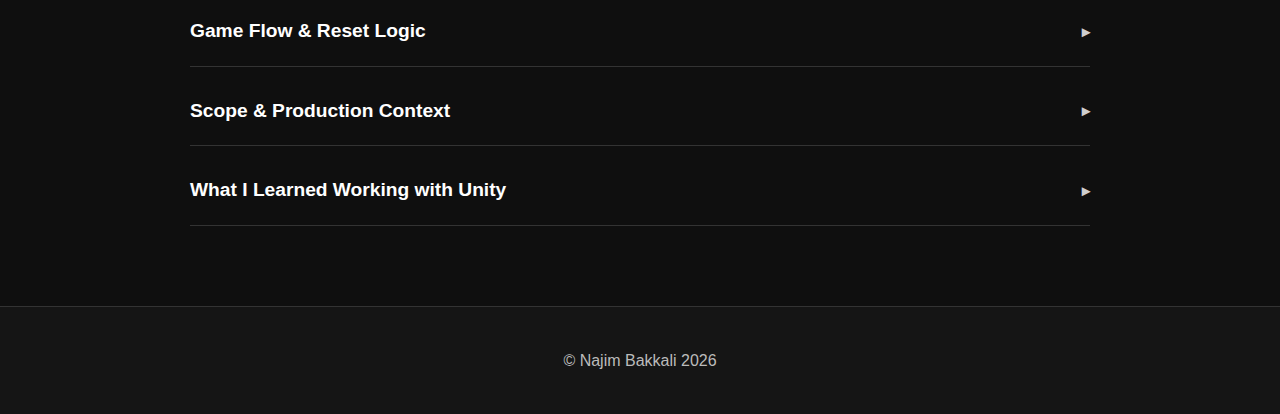
<file: projects/project-unity.html>
<!DOCTYPE html>
<html lang="en">
<head>
    <meta charset="UTF-8">
    <meta name="viewport" content="width=device-width, initial-scale=1.0">
    <title>Unity | Najim Bakkali</title>
    <link rel="stylesheet" href="../css/style.css">
</head>

<body class="project-page">

    <nav>
        <a href="../index.html">Home</a>
        <a href="../projects.html">Projects</a>
        <a href="../links.html">My Links</a>
    </nav>

    <main>

        <!-- ========================= -->
        <!--        HEADER SECTION     -->
        <!-- ========================= -->
        <section class="project-header">

            <h1 class="project-title">Unity Projects</h1>
            <p class="project-subtitle">Hack 'n Escape & Untitled Pachinko Game</p>

            <!-- IMAGE CAROUSEL -->
            <div class="carousel-container">

                <input type="radio" name="slides" id="slide1" checked>
                <input type="radio" name="slides" id="slide2">
                <input type="radio" name="slides" id="slide3">
                <input type="radio" name="slides" id="slide4">

                <div class="carousel-track">

                    <div class="carousel-slide">
                        <img src="../img/hacknescape_3.png" alt="Hack N Escape">
                    </div>

                    <div class="carousel-slide">
                        <img src="../img/hacknescape_2.png" alt="Hack N Escape">
                    </div>

                    <div class="carousel-slide">
                        <img src="../img/pachinko_1.png" alt="Pachinko">
                    </div>

                    <div class="carousel-slide">
                        <img src="../img/pachinko_2.png" alt="Pachinko">
                    </div>

                </div>

                <!-- Arrows -->
                <label for="slide4" class="carousel-arrow left-arrow left1">&#10094;</label>
                <label for="slide2" class="carousel-arrow right-arrow right1">&#10095;</label>

                <label for="slide1" class="carousel-arrow left-arrow left2">&#10094;</label>
                <label for="slide3" class="carousel-arrow right-arrow right2">&#10095;</label>

                <label for="slide2" class="carousel-arrow left-arrow left3">&#10094;</label>
                <label for="slide4" class="carousel-arrow right-arrow right3">&#10095;</label>

                <label for="slide3" class="carousel-arrow left-arrow left4">&#10094;</label>
                <label for="slide1" class="carousel-arrow right-arrow right4">&#10095;</label>

            </div>

            <div class="project-info-layout">

                <!-- SIDEBAR TECH INFO -->
                <aside class="project-sidebar">

                    <h3>Platform:</h3>
                    <p>Windows PC</p>

                    <h3>Engine:</h3>
                    <p>Unity 6.0</p>

                    <h3>Language:</h3>
                    <p>C#</p>

                    <h3>Tools Used:</h3>
                    <p>Unity, Visual Studio 2022</p>

                    <h3>Duration:</h3>
                    <p>Between 1-2 weeks for each game</p>

                    <h3>Team Size:</h3>
                    <p>1</p>

                    <h3>Role:</h3>
                    <p>Gameplay Programmer, Systems Designer </p>

                </aside>

                <!-- OVERVIEW -->
                <section class="project-overview">

                    <h2>Overview</h2>

                    <p>
                        During a two-month internship last summer, I worked on several Unity projects aimed at learning
                        the fundamentals of the engine while building my first game-focused portfolio.
                        Each project was designed as a short prototype with a specific learning objective rather than
                        as a fully polished game.
                    </p>

                    <p>
                        Over the course of the internship, I developed four solo prototypes in the following order:
                        a Pachinko game, a gardening game, a stealth game, and a photography game.
                        Each project introduced new Unity concepts and helped me progressively become more comfortable
                        with the engine, its workflow, and its tools.
                    </p>

                    <p>
                        <em>Untitled Pachinko Game</em> was my very first Unity project. Its main purpose was to familiarize me
                        with Unity’s 3D tools, basic animations, and particle systems.
                        It served as an introduction to scene construction, simple interactions, and visual feedback.
                    </p>

                    <p>
                        <em>Hack ’n Escape</em> is a small stealth prototype where I focused on gameplay logic and AI behaviour.
                        Through this project, I learned how to implement simple enemy states, detection logic, and player feedback
                        using Unity’s scripting system.
                    </p>

                    <p>
                        While these projects are relatively small in scope, they represent an important learning phase.
                        More detailed explanations of the technical and design choices can be found in the Technical Breakdown
                        section below.
                    </p>

                    <h2>Projects Goals</h2>

                    <ul>
                        <li>Learn the core concepts and workflows of Unity.</li>
                        <li>Produce playable prototypes within a limited time frame.</li>
                        <li>Experiment with different genres and gameplay systems.</li>
                        <li>Build a first game portfolio by publishing projects on itch.io.</li>
                    </ul>

                    <h2>Links</h2>

                    <a href="https://najimandroid.itch.io/untitled-pachinko-game"
                       class="btn" target="_blank">
                        Untitled Pachinko Game on itch.io
                    </a>

                    <a href="https://najimandroid.itch.io/hack-n-escape"
                       class="btn" target="_blank">
                        Hack 'n Escape on itch.io
                    </a>

                </section>

            </div>

        </section>

        <hr class="section-divider">


        <!-- ========================= -->
        <!--       VIDEO SECTION       -->
        <!-- ========================= -->
        <section class="project-video">

            <h2>Project Showcase</h2>

            <div class="video-wrapper">
                <iframe width="100%" height="500"
                        src="https://www.youtube.com/watch?v=-cLsz4InyU4&feature=youtu.be"
                        title="Untitled Pachinko Game Gameplay Video"
                        frameborder="0"
                        allowfullscreen>
                </iframe>
            </div>

        </section>

        <hr class="section-divider">

        <!-- ========================= -->
        <!--      TECHNICAL SECTION    -->
        <!-- ========================= -->
        <section>

            <h2>Technical Breakdown</h2>

            <details class="technical-section">
                <summary>Project Structure & Modular Systems</summary>
                <div class="technical-content">

                    <p>
                        Both Unity projects were built with a strong focus on clarity and modularity.
                        Even though they are relatively small prototypes, I made a conscious effort to
                        separate responsibilities and avoid tightly coupled scripts.
                    </p>

                    <p>
                        Gameplay logic is organized into small, self-contained systems, usually implemented
                        as prefabs placed in dedicated folders.
                    </p>

                    <p>
                        For example, I implemented a <code>ScoreManager</code> system in both projects, but with different responsibilities:
                    </p>

                    <ul>
                        <li>In the Pachinko game, it manages the player score.</li>
                        <li>In Hack ’n Escape, it counts how many computers have been hacked in order to unlock the final door.</li>
                    </ul>

                    <p>
                        Organizing logic this way allows me to keep a clear architecture and avoid overly complex prefabs.
                        Each system has a specific role, which makes the project easier to maintain and iterate on.
                    </p>

                </div>
            </details>

            <details class="technical-section">
                <summary>Input System</summary>
                <div class="technical-content">

                    <p>
                        For player controls, I exclusively used Unity’s new Input System, rather than the legacy Input Manager.
                    </p>

                    <p>
                        This allowed me to:
                    </p>

                    <ul>
                        <li>Define actions independently from specific input devices.</li>
                        <li>Easily support multiple control schemes.</li>
                    </ul>

                    <p>
                        Using the new Input System made it much easier to adapt controls without touching gameplay code,
                        and it aligns better with modern Unity workflows and scalability.
                    </p>

                </div>
            </details>

            <details class="technical-section">
                <summary>Animations & Particles</summary>
                <div class="technical-content">

                    <p>
                        Unity’s animation system played an important role in both projects, especially for visual clarity and feedback.
                    </p>

                    <p>
                        In the Pachinko game, animations are used to move obstacles dynamically.
                        This prevents players from repeating the same action every time and adds a
                        layer of unpredictability to an otherwise simple mechanic.
                    </p>

                    <p>
                        I also used Unity’s Particle System to reinforce success states:
                    </p>

                    <ul>
                        <li>Confetti particles spawn when the player scores by landing a ball in the central compartment.</li>
                        <li>These visual effects are paired with sound effects to make success immediately readable and satisfying.</li>
                    </ul>

                    <p>
                        Even though the mechanics are simple, these feedback elements significantly improve
                        the overall feel of the game.
                    </p>

                </div>
            </details>

            <details class="technical-section">
                <summary>AI & State Machine (Hack ’n Escape)</summary>
                <div class="technical-content">

                    <p>
                        Hack ’n Escape was my infiltration-focused prototype and the most technically involved Unity project.
                    </p>

                    <p>
                        The enemy behavior is built around a modular state machine, designed to stay simple while remaining flexible.
                        Each state follows a clear lifecycle:
                    </p>

                    <ul>
                        <li><code>enter()</code></li>
                        <li><code>perform()</code></li>
                        <li><code>exit()</code></li>
                    </ul>

                    <p>
                        This approach worked so well that I later reused and expanded this exact concept in my C++ project
                        Fish Fighters, adapting it to a different technical context.
                    </p>

                    <h3>Navigation & Perception</h3>

                    <p>
                        The monster uses:
                    </p>

                    <ul>
                        <li>NavMesh for navigation and pathfinding.</li>
                        <li>Raycasts combined with a cone-based vision check to detect the player.</li>
                    </ul>

                    <p>
                        When the player enters the monster’s field of view, it switches to a chase state.
                        If the player escapes its vision, the monster does not immediately give up:
                        it moves to the last known player position, searches the area for a short time,
                        and only then returns to its patrol state.
                    </p>

                    <p>
                        This behavior creates a more believable and “intelligent” enemy without complex algorithms.
                    </p>

                    <h3>Sound Awareness & Alert State</h3>

                    <p>
                        The monster also reacts to sound events.
                        Opening large doors generates noise that attracts the monster, triggering an alert state
                        where it moves toward the source of the sound.
                    </p>

                    <p>
                        This logic was inspired by an
                        <a href="https://www.youtube.com/watch?v=UuHNmVPDauc" target="_blank" rel="noopener noreferrer">
                            AI algorithm
                        </a>
                        I previously implemented for a school project, which helped me translate theoretical concepts
                        into a practical Unity implementation.
                    </p>

                </div>
            </details>

            <details class="technical-section">
                <summary>Audio & Atmosphere</summary>
                <div class="technical-content">

                    <p>
                        Audio feedback was used extensively to reinforce gameplay states, especially in Hack ’n Escape.
                    </p>

                    <p>
                        When the monster detects the player:
                    </p>

                    <ul>
                        <li>It emits a loud scream.</li>
                        <li>An intense background track starts playing.</li>
                        <li>A heartbeat sound increases in volume as the monster gets closer.</li>
                    </ul>

                    <p>
                        These layered audio cues create a strong sense of tension, even though the gameplay systems
                        themselves remain relatively simple.
                    </p>

                    <p>
                        In the Pachinko game, audio is handled by a separate sound system, which made it easy to later
                        add a settings menu allowing the player to adjust volume levels without modifying gameplay logic.
                    </p>

                </div>
            </details>

            <details class="technical-section">
                <summary>Game Flow & Reset Logic</summary>
                <div class="technical-content">

                    <p>
                        Special care was taken to ensure that both games reset properly after a win or a loss.
                        All relevant systems are reinitialized so the player can replay indefinitely without restarting
                        the application.
                    </p>

                    <p>
                        This includes resetting:
                    </p>

                    <ul>
                        <li>Scores and progression</li>
                        <li>Enemy states</li>
                        <li>Player position and input state</li>
                    </ul>

                    <p>
                        This attention to game flow helped avoid soft locks and made the prototypes feel more complete
                        and polished.
                    </p>

                </div>
            </details>

            <details class="technical-section">
                <summary>Scope & Production Context</summary>
                <div class="technical-content">

                    <p>
                        The two showcased Unity projects were developed under different time constraints:
                    </p>

                    <ul>
                        <li>Untitled Pachinko Game was completed in under one week.</li>
                        <li>Hack ’n Escape took approximately two weeks and involved more complex systems.</li>
                    </ul>

                    <p>
                        Both projects were developed solo during a two-month internship, with the main goal of learning
                        Unity fundamentals while building a presentable portfolio.
                    </p>

                    <p>
                        Two additional prototypes (a gardening game and a photography game) were also created during
                        this period but remained at an early prototype stage and are not showcased here.
                    </p>

                </div>
            </details>

            <details class="technical-section">
                <summary>What I Learned Working with Unity</summary>
                <div class="technical-content">

                    <p>
                        Working on these projects helped me build a solid foundation in Unity development:
                    </p>

                    <ul>
                        <li>Structuring projects for clarity and scalability.</li>
                        <li>Designing simple but effective gameplay systems.</li>
                        <li>Using Unity tools (Input System, NavMesh, animation, particles) appropriately.</li>
                        <li>Understanding how feedback, sound, and game feel impact player experience.</li>
                    </ul>

                    <p>
                        Beyond the technical side, these projects taught me a lot about game design and iteration.
                        I particularly enjoyed balancing simplicity and polish, and learning how small details can
                        dramatically improve player perception.
                    </p>

                    <p>
                        Overall, these Unity projects were a very rewarding learning experience and played an
                        important role in building both my technical skills and my portfolio.
                    </p>

                </div>
            </details>

        </section>


    </main>

    <footer>
        © Najim Bakkali 2026
    </footer>

</body>
</html>
</file>
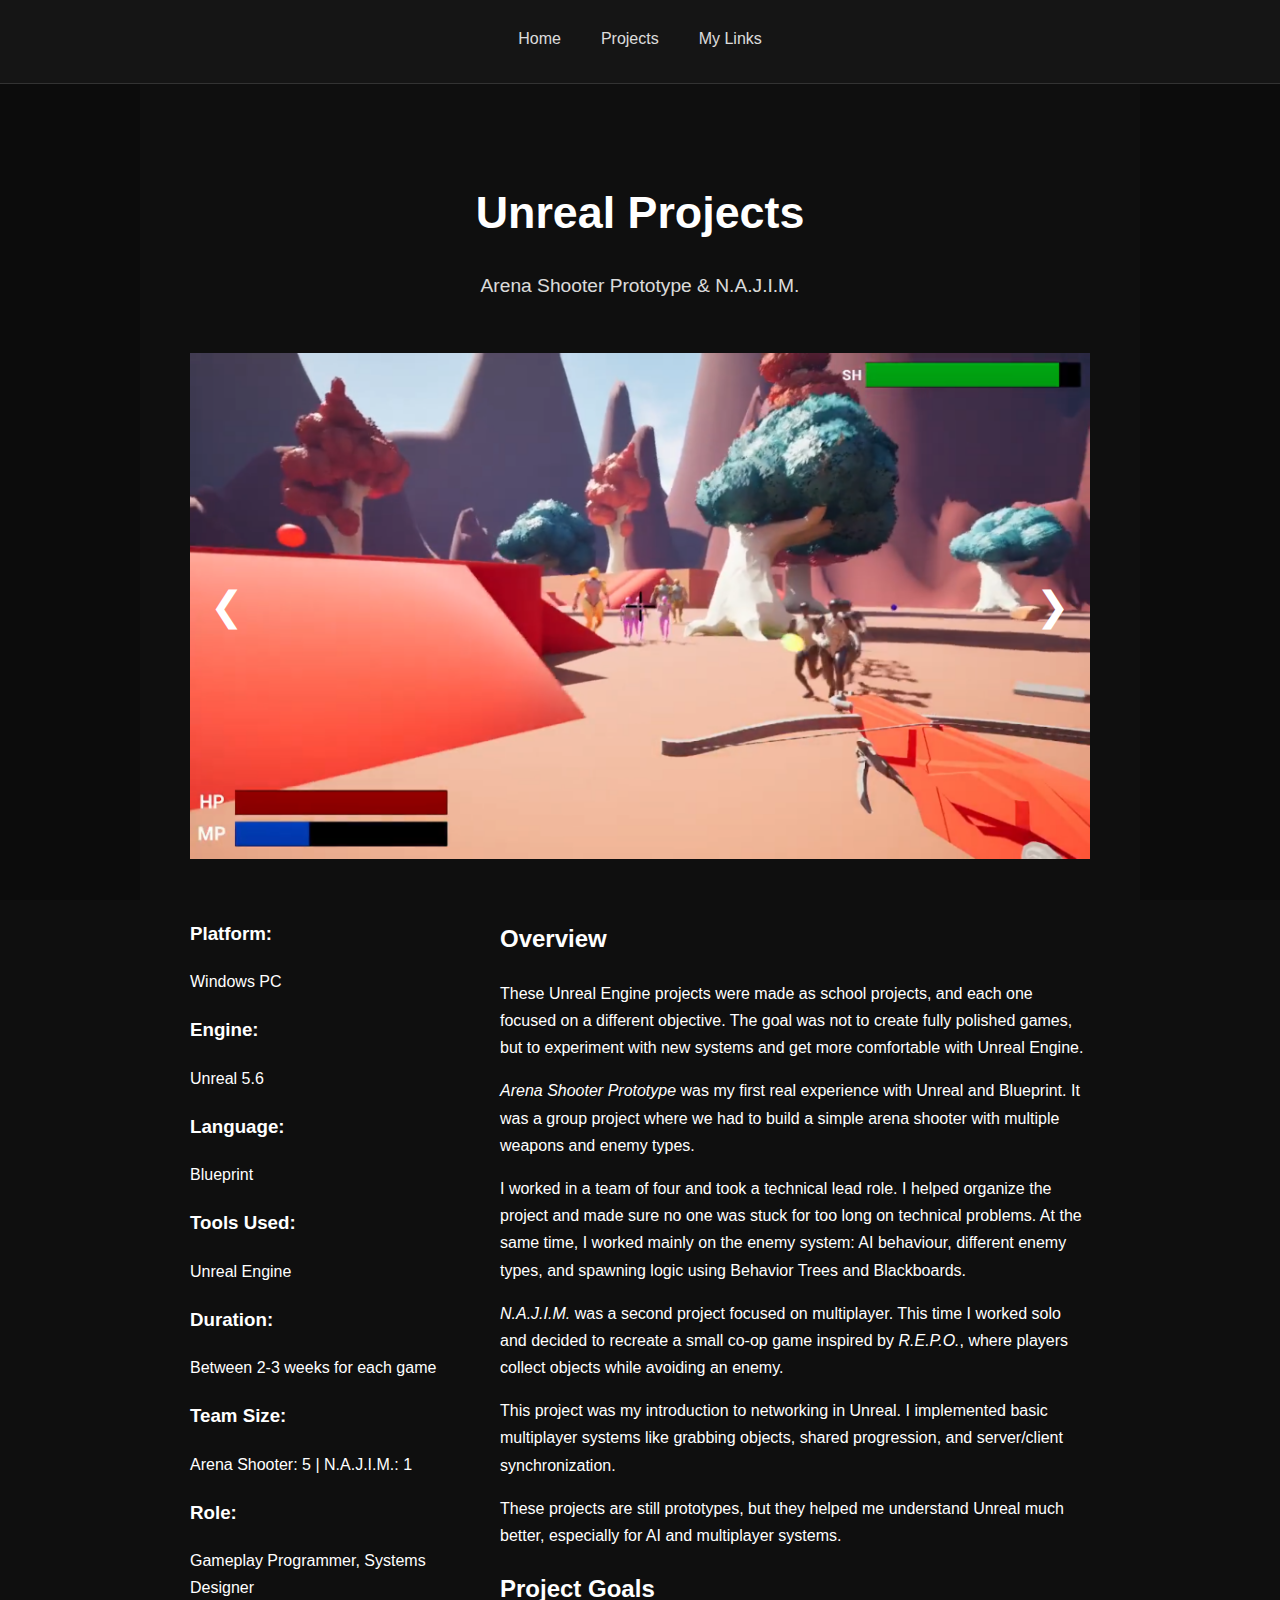
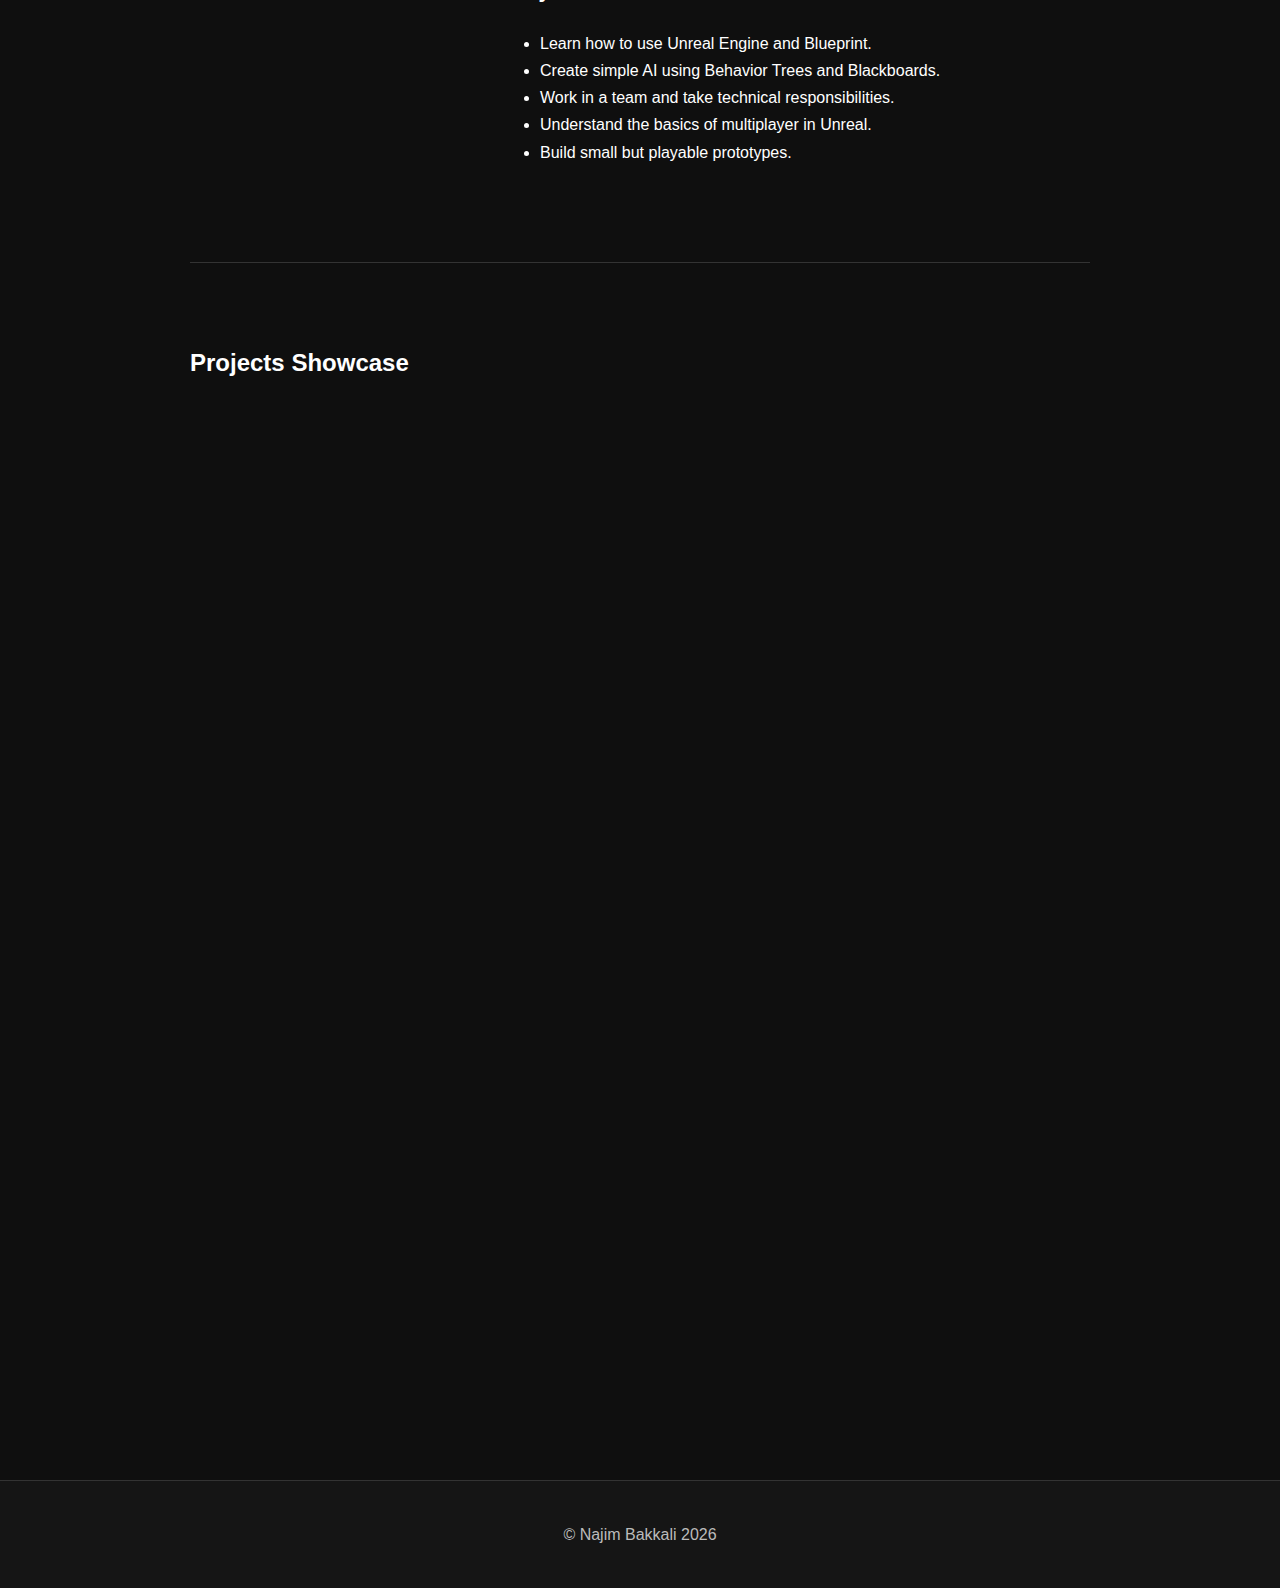
<file: projects/project-unreal.html>
<!DOCTYPE html>
<html lang="en">
<head>
    <meta charset="UTF-8">
    <meta name="viewport" content="width=device-width, initial-scale=1.0">
    <title>Unity | Najim Bakkali</title>
    <link rel="stylesheet" href="../css/style.css">
</head>

<body class="project-page">

    <nav>
        <a href="../index.html">Home</a>
        <a href="../projects.html">Projects</a>
        <a href="../links.html">My Links</a>
    </nav>

    <main>

        <!-- ========================= -->
        <!--        HEADER SECTION     -->
        <!-- ========================= -->
        <section class="project-header">

            <h1 class="project-title">Unreal Projects</h1>
            <p class="project-subtitle">Arena Shooter Prototype & N.A.J.I.M.</p>

            <!-- IMAGE CAROUSEL -->
            <div class="carousel-container">

                <input type="radio" name="slides" id="slide1" checked>
                <input type="radio" name="slides" id="slide2">
                <input type="radio" name="slides" id="slide3">

                <div class="carousel-track">

                    <div class="carousel-slide">
                        <img src="../img/arenashooter_1.png" alt="Arena Shooter Prototype">
                    </div>

                    <div class="carousel-slide">
                        <img src="../img/arenashooter_2.png" alt="Arena Shooter Prototype">
                    </div>

                    <div class="carousel-slide">
                        <img src="../img/arenashooter_3.png" alt="Arena Shooter Prototype">
                    </div>

                </div>

                <!-- Arrows -->
                <label for="slide3" class="carousel-arrow left-arrow left1">&#10094;</label>
                <label for="slide2" class="carousel-arrow right-arrow right1">&#10095;</label>

                <label for="slide1" class="carousel-arrow left-arrow left2">&#10094;</label>
                <label for="slide3" class="carousel-arrow right-arrow right2">&#10095;</label>

                <label for="slide2" class="carousel-arrow left-arrow left3">&#10094;</label>
                <label for="slide1" class="carousel-arrow right-arrow right3">&#10095;</label>

            </div>

            <div class="project-info-layout">

                <!-- SIDEBAR TECH INFO -->
                <aside class="project-sidebar">

                    <h3>Platform:</h3>
                    <p>Windows PC</p>

                    <h3>Engine:</h3>
                    <p>Unreal 5.6</p>

                    <h3>Language:</h3>
                    <p>Blueprint</p>

                    <h3>Tools Used:</h3>
                    <p>Unreal Engine</p>

                    <h3>Duration:</h3>
                    <p>Between 2-3 weeks for each game</p>

                    <h3>Team Size:</h3>
                    <p>Arena Shooter: 5 | N.A.J.I.M.: 1</p>

                    <h3>Role:</h3>
                    <p>Gameplay Programmer, Systems Designer</p>

                </aside>

                <!-- OVERVIEW -->
                <section class="project-overview">

                    <h2>Overview</h2>

                    <p>
                        These Unreal Engine projects were made as school projects, and each one
                        focused on a different objective.
                        The goal was not to create fully polished games, but to experiment with new systems
                        and get more comfortable with Unreal Engine.
                    </p>

                    <p>
                        <em>Arena Shooter Prototype</em> was my first real experience with Unreal and Blueprint.
                        It was a group project where we had to build a simple arena shooter with multiple weapons
                        and enemy types.
                    </p>

                    <p>
                        I worked in a team of four and took a technical lead role.
                        I helped organize the project and made sure no one was stuck for too long on technical problems.
                        At the same time, I worked mainly on the enemy system:
                        AI behaviour, different enemy types, and spawning logic using Behavior Trees and Blackboards.
                    </p>

                    <p>
                        <em>N.A.J.I.M.</em> was a second project focused on multiplayer.
                        This time I worked solo and decided to recreate a small co-op game inspired by <em>R.E.P.O.</em>,
                        where players collect objects while avoiding an enemy.
                    </p>

                    <p>
                        This project was my introduction to networking in Unreal.
                        I implemented basic multiplayer systems like grabbing objects, shared progression,
                        and server/client synchronization.
                    </p>

                    <p>
                        These projects are still prototypes, but they helped me understand Unreal much better,
                        especially for AI and multiplayer systems.
                    </p>

                    <h2>Project Goals</h2>

                    <ul>
                        <li>Learn how to use Unreal Engine and Blueprint.</li>
                        <li>Create simple AI using Behavior Trees and Blackboards.</li>
                        <li>Work in a team and take technical responsibilities.</li>
                        <li>Understand the basics of multiplayer in Unreal.</li>
                        <li>Build small but playable prototypes.</li>
                    </ul>

                </section>

            </div>

        </section>

        <hr class="section-divider">


        <!-- ========================= -->
        <!--       VIDEO SECTION       -->
        <!-- ========================= -->
        <section class="project-video">

            <h2>Projects Showcase</h2>

            <div class="video-wrapper">
                <iframe width="100%" height="500"
                        src="https://www.youtube.com/embed/usyK-lrdQ90"
                        title="Arena Shooter Prototype Gameplay Video"
                        frameborder="0"
                        allowfullscreen>
                </iframe>
            </div>

            <div class="video-wrapper">
                <iframe width="100%" height="500"
                        src="https://www.youtube.com/embed/gfz4k5ZRHxA"
                        title="N.A.J.I.M. Gameplay Video"
                        frameborder="0"
                        allowfullscreen>
                </iframe>
            </div>

        </section>
    </main>

    <footer>
        © Najim Bakkali 2026
    </footer>

</body>
</html>
</file>
<file: css/style.css>
﻿/* GLOBAL LAYOUT */
body {
    margin: 0;
    padding: 0;
    position: relative;
    display: flex;
    flex-direction: column;
    min-height: 100vh;
    background-color: #0f0f0f;
    color: #ffffff;
    font-family: "Segoe UI", Arial, sans-serif;
    line-height: 1.7;
}

/* Width of the center content you want to keep */
:root {
    --content-width: 1000px; /* Adjust if needed */
}

/* DARK SIDE BANDS */
body::before,
body::after {
    content: "";
    position: fixed;
    top: 0;
    height: 100%;
    background-color: rgba(0, 0, 0, 0.20); /* Darkness level */
    pointer-events: none;
    z-index: 0; /* Behind everything else */
}

/* Left band */
body::before {
    left: 0;
    width: calc((100vw - var(--content-width)) / 2);
}

/* Right band */
body::after {
    right: 0;
    width: calc((100vw - var(--content-width)) / 2);
}

/* NAVBAR */
nav {
    width: 100%;
    display: flex;
    justify-content: center;
    gap: 40px;
    padding: 25px 0;
    background-color: #151515;
    border-bottom: 1px solid #333333;
}

/* Make sure navigation, footer, and everything important stays on top */
header, footer, nav {
    position: relative;
    z-index: 2;
}

/* MAIN CONTENT */
main {
    max-width: 900px;
    margin: 60px auto;
    padding: 0 20px;
    flex: 1;
}

/* TITLES */
.project-title {
    font-size: 2.8rem;
    font-weight: 700;
    margin-bottom: 20px;
    text-align: center;
}

.project-subtitle {
    font-size: 1.2rem;
    opacity: 0.85;
    text-align: center;
    margin-bottom: 50px;
}

/* SECTION BLOCKS */
.project-block {
    margin: 60px 0;
}

    .project-block h2 {
        font-size: 1.9rem;
        margin-bottom: 25px;
    }

    .project-block h3 {
        font-size: 1.4rem;
        margin-top: 35px;
        margin-bottom: 10px;
    }

    .project-block p {
        margin-bottom: 20px;
        opacity: 0.9;
        font-size: 1.05rem;
    }

.project-info-layout {
    display: grid;
    grid-template-columns: 260px 1fr;
    gap: 50px;
    margin-top: 40px;
}

/* DIVIDERS */
.section-divider {
    margin: 80px auto;
    border: none;
    height: 1px;
    width: 100%;
    background-color: #333333;
}

/* BUTTON */
.btn {
    display: inline-block;
    padding: 12px 25px;
    background-color: #2a2a2a;
    color: white;
    text-decoration: none;
    border-radius: 6px;
    font-size: 1.1rem;
    transition: background-color 0.2s ease-in-out;
    text-align: center;
}

    .btn:hover {
        background-color: #3c3c3c;
    }

/* FOOTER */
footer {
    text-align: center;
    padding: 40px 0;
    color: #bbbbbb;
    background-color: #151515;
    border-top: 1px solid #333333;
}

code {
    color: #ffcc66; /* warm highlight that stands out on dark backgrounds */
    background-color: #1e1e1e;
    padding: 2px 4px;
    border-radius: 4px;
    font-family: Consolas, "Courier New", monospace;
}

/*****************************************/
/*               CAROUSEL                */
/*****************************************/

.carousel-container {
    max-width: 900px;
    aspect-ratio: 16 / 9;
    margin: 40px auto;
    position: relative;
    overflow: hidden;
}

    .carousel-container input {
        display: none;
    }

.carousel-track {
    display: flex;
    height: 100%;
    transition: transform 0.5s ease-in-out;
}

.carousel-slide {
    flex: 0 0 100%;
}

    .carousel-slide img {
        width: 100%;
        height: 100%;
        object-fit: contain;
        display: block;
    }

/* Slide switching logic */
#slide1:checked ~ .carousel-track {
    transform: translateX(0%);
}

#slide2:checked ~ .carousel-track {
    transform: translateX(-100%);
}

#slide3:checked ~ .carousel-track {
    transform: translateX(-200%);
}

#slide4:checked ~ .carousel-track {
    transform: translateX(-300%);
}

/* Arrows */
.carousel-arrow {
    position: absolute;
    top: 50%;
    transform: translateY(-50%);
    font-size: 40px;
    color: white;
    cursor: pointer;
    padding: 10px;
    user-select: none;
    display: none;
    transition: opacity 0.2s ease;
}

.carousel-container:hover .carousel-arrow {
    opacity: 0.85;
}

.left-arrow {
    left: 10px;
}

.right-arrow {
    right: 10px;
}

/* Slide 1 */
#slide1:checked ~ .left1,
#slide1:checked ~ .right1 {
    display: block;
}

/* Slide 2 */
#slide2:checked ~ .left2,
#slide2:checked ~ .right2 {
    display: block;
}

/* Slide 3 */
#slide3:checked ~ .left3,
#slide3:checked ~ .right3 {
    display: block;
}

/* Slide 4 */
#slide4:checked ~ .left4,
#slide4:checked ~ .right4 {
    display: block;
}

/* ================================ */
/*    TECHNICAL SECTION STYLE       */
/* ================================ */

.technical-section {
    margin: 20px 0;
    padding-bottom: 10px;
    border-bottom: 1px solid #333; /* Simple line separator */
}

    .technical-section summary {
        cursor: pointer;
        font-size: 1.2rem;
        font-weight: 600;
        padding: 8px 0;
        display: flex;
        align-items: center;
        justify-content: space-between;
        color: #ffffff;
    }

        /* The arrow */
        .technical-section summary::after {
            content: "▸"; /* Clean little triangle */
            font-size: 1rem;
            transition: transform 0.2s ease;
            opacity: 0.8;
        }

    /* Rotate arrow when open */
    .technical-section[open] summary::after {
        transform: rotate(90deg);
    }

/* Content spacing */
.technical-content {
    margin-top: 10px;
    padding-left: 5px;
    color: #cccccc;
    line-height: 1.6;
}

/* Remove ugly default marker */
.technical-section summary::-webkit-details-marker {
    display: none;
}

/* Links inside technical content */
.technical-content a {
    color: #a9b6ff;
    text-decoration: underline;
    text-decoration-color: rgba(230, 230, 230, 0.4);
    transition: color 0.2s ease, text-decoration-color 0.2s ease;
}

    .technical-content a:hover {
        color: #cdd4ff;
        text-decoration-color: #cdd4ff;
    }

/* ================================ */
/*         PROJECT LIST             */
/* ================================ */

.project-list {
    display: grid;
    grid-template-columns: repeat(auto-fit, minmax(320px, 1fr));
    gap: 40px;
    margin-top: 50px;
}

/* ================================ */
/*         PROJECT CARD             */
/* ================================ */

.project-card {
    display: flex;
    flex-direction: column;
    text-decoration: none;
    background-color: #151515;
    border-radius: 8px;
    overflow: hidden;
    border: 1px solid #2a2a2a;
    transition: transform 0.2s ease, box-shadow 0.2s ease;
    color: white;
}

    .project-card:hover {
        transform: translateY(-4px);
        box-shadow: 0 10px 30px rgba(0, 0, 0, 0.4);
        color: white;
    }

    .project-card h3,
    .project-card p,
    .project-card span {
        color: white;
    }

/* Featured project (Fish Fighters) */
.featured-project {
    border-color: #444444;
}

/* ================================ */
/*         THUMBNAIL                */
/* ================================ */

.project-thumbnail img {
    width: 100%;
    aspect-ratio: 16 / 9;
    object-fit: cover;
    display: block;
}

/* ================================ */
/*         CONTENT                  */
/* ================================ */

.project-content {
    padding: 20px;
}

    .project-content h3 {
        margin: 0 0 8px 0;
        font-size: 1.4rem;
    }

.project-tech {
    font-size: 0.95rem;
    font-weight: 600;
    opacity: 0.85;
    margin-bottom: 12px;
}

.project-description {
    font-size: 1rem;
    opacity: 0.9;
    margin-bottom: 15px;
}

.project-divider {
    width: calc(100% - 12px);
    height: 1px;
    background-color: #333333;
    margin: 12px auto;
    opacity: 0.8;
}

/* ================================ */
/*         LINK                     */
/* ================================ */

.project-link {
    font-size: 0.95rem;
    font-weight: 600;
    opacity: 0.85;
    transition: opacity 0.2s ease;
}


.project-card:hover .project-link {
    opacity: 1;
}


/*
.carousel-slide {
    opacity: 0;
    transition: opacity 0.6s ease-in-out;
}

#slide1:checked ~ .carousel-slides .slide1,
#slide2:checked ~ .carousel-slides .slide2,
#slide3:checked ~ .carousel-slides .slide3 {
    opacity: 1;
}*/

/* ================================ */
/*           CONTACT PAGE           */
/* ================================ */

.contact-card {
    max-width: 600px;
    margin: 60px auto;
    padding: 30px;
    background-color: #151515;
    border: 1px solid #2a2a2a;
    border-radius: 8px;
}

.contact-item {
    display: flex;
    flex-direction: column;
    gap: 6px;
}

.contact-label {
    font-size: 0.9rem;
    opacity: 0.7;
    text-transform: uppercase;
    letter-spacing: 0.05em;
}

.contact-item a {
    font-size: 1.1rem;
    font-weight: 500;
}

.contact-divider {
    height: 1px;
    background-color: #333333;
    margin: 20px 0;
}

.contact-card a {
    color: #ffffff;
    text-decoration: none;
}

    .contact-card a:hover {
        opacity: 0.8;
    }

/* ================================ */
/*           NAV LINKS              */
/* ================================ */

nav a {
    color: #ffffff;
    opacity: 0.85;
    text-decoration: none;
    padding-bottom: 4px;
    /* Reserve space for underline */
    border-bottom: 2px solid transparent;
    transition: opacity 0.2s ease, border-color 0.2s ease;
}

    nav a:hover {
        opacity: 0.65;
    }

    nav a:visited {
        color: #ffffff;
    }

    /* Active page */
    nav a.active {
        opacity: 1;
        border-bottom-color: #ffffff;
    }

/* ================================ */
/*           HOME BUTTON            */
/* ================================ */

.home-cta {
    margin-top: 40px;
    display: flex;
    justify-content: center;
}
</file>
